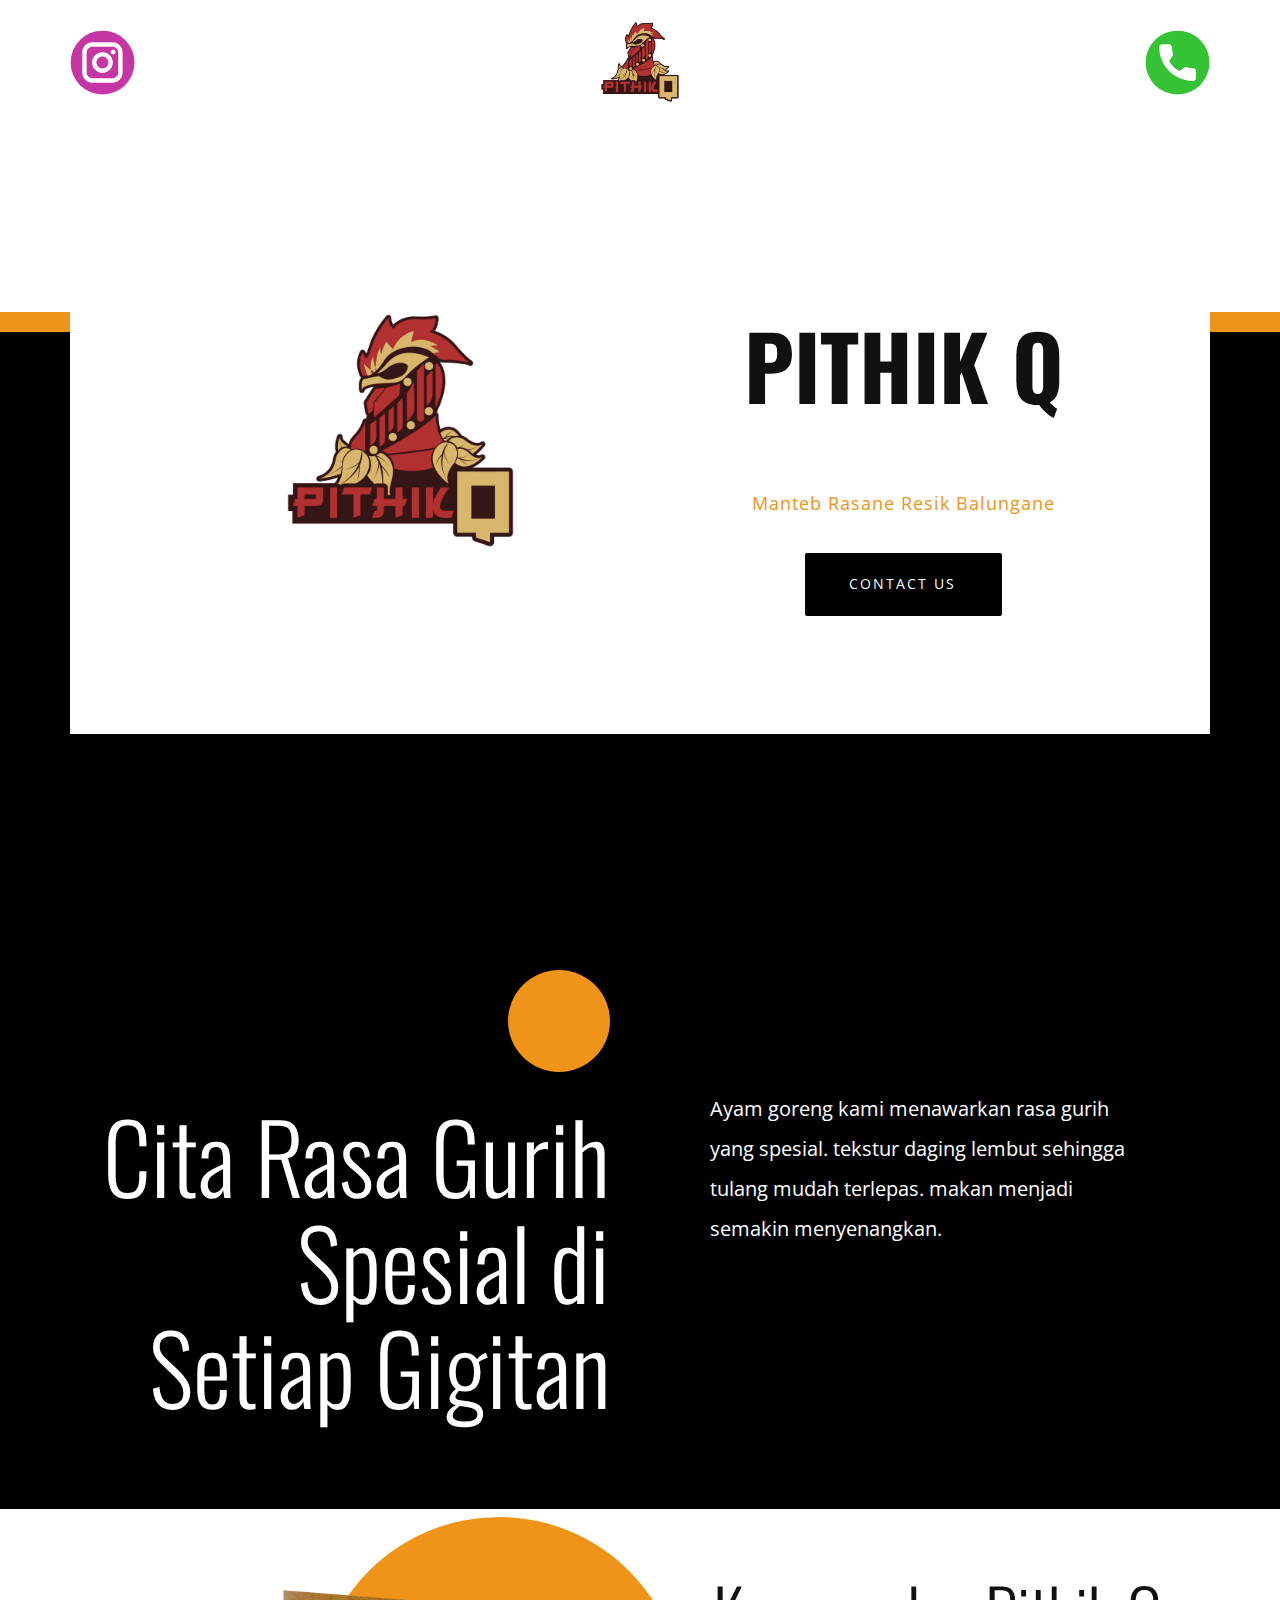
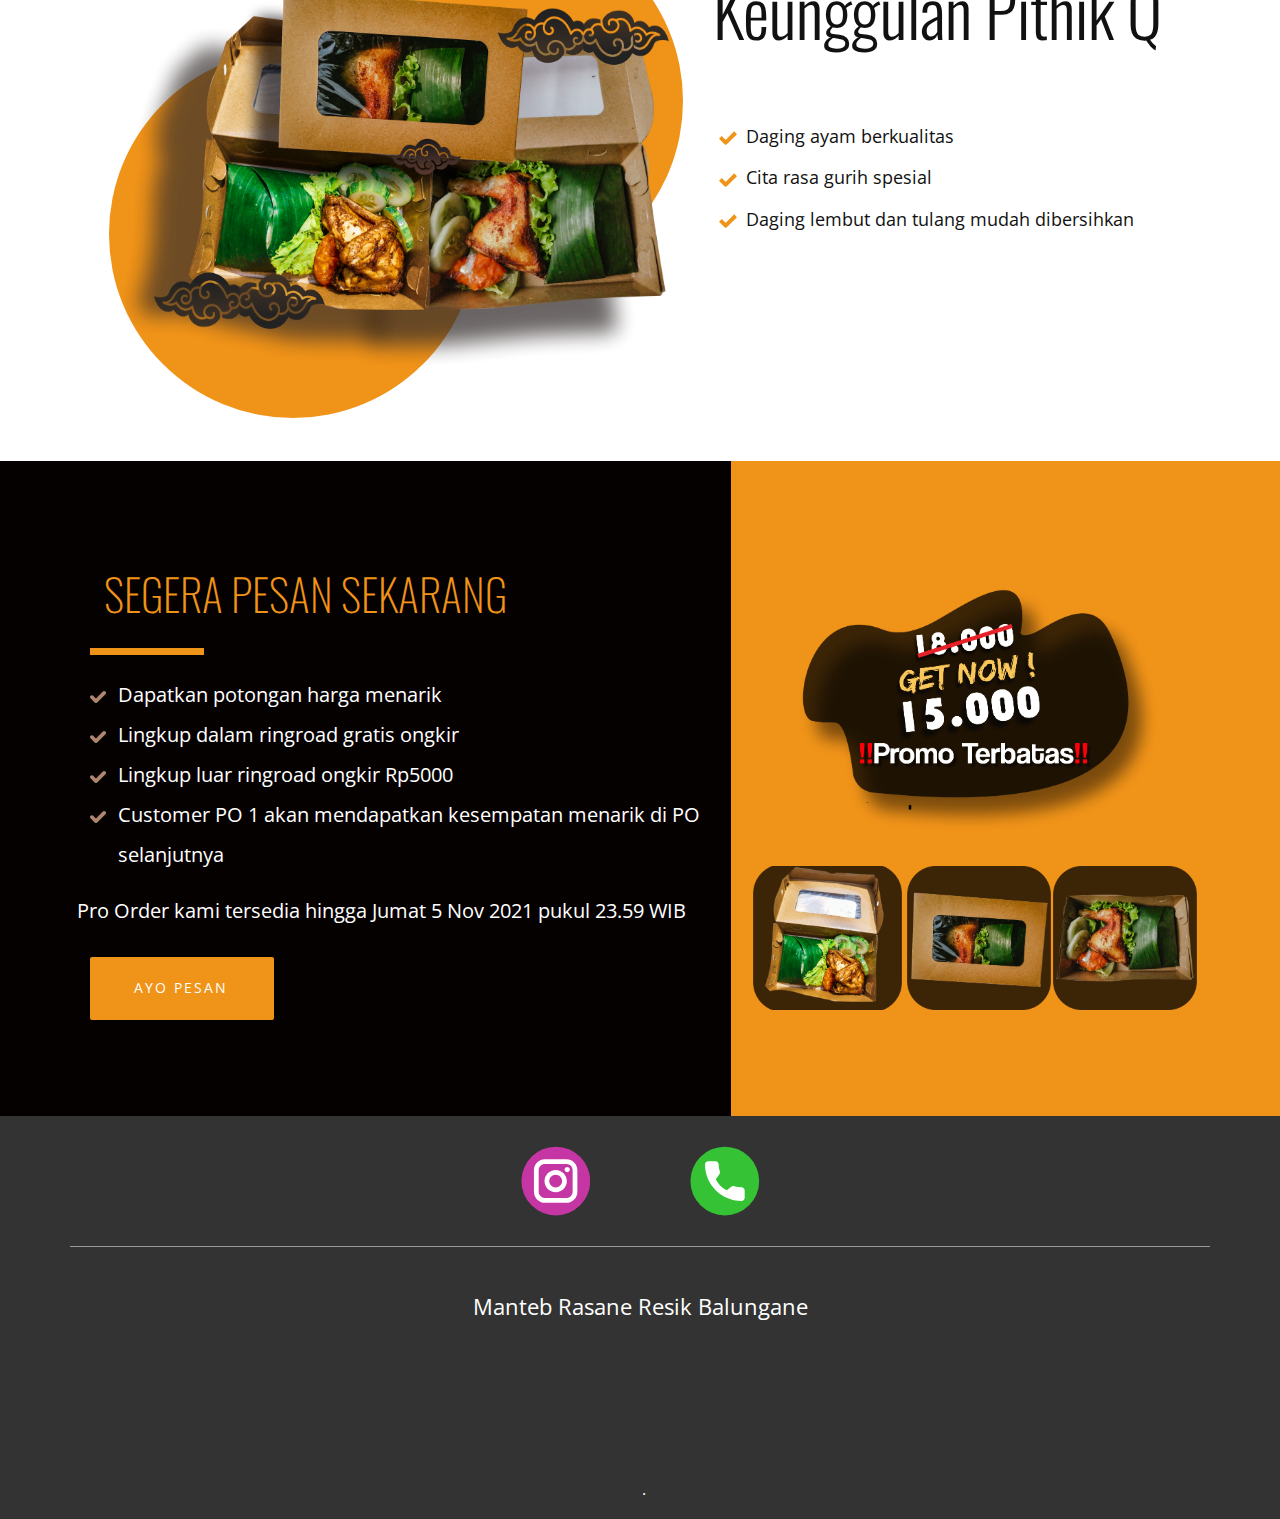
<file: index.html>
<!DOCTYPE html>
<html style="font-size: 16px;">
  <head>
    <meta name="viewport" content="width=device-width, initial-scale=1.0">
    <meta charset="utf-8">
    <meta name="keywords" content="We CreateBrands, Innovative Design Solutions, Brand Identity Design Agency, Why Us?, Projects, Unique &amp; memorable experience, Ready to talk?">
    <meta name="description" content="">
    <meta name="page_type" content="np-template-header-footer-from-plugin">
    <title>PithikQ Culinary</title>
    <link rel="stylesheet" href="nicepage.css" media="screen">
<link rel="stylesheet" href="Home.css" media="screen">
    <script class="u-script" type="text/javascript" src="jquery.js" defer=""></script>
    <script class="u-script" type="text/javascript" src="nicepage.js" defer=""></script>
    <meta name="generator" content="Nicepage 3.29.1, nicepage.com">
    <link id="u-theme-google-font" rel="stylesheet" href="https://fonts.googleapis.com/css?family=Oswald:200,300,400,500,600,700|Open+Sans:300,300i,400,400i,600,600i,700,700i,800,800i">
    <link id="u-page-google-font" rel="stylesheet" href="https://fonts.googleapis.com/css?family=Oswald:200,300,400,500,600,700">
    
    
    
    
    
    <script type="application/ld+json">{
		"@context": "http://schema.org",
		"@type": "Organization",
		"name": "",
		"sameAs": [
				"https://s.id/AyoPesenAyamnya",
				"https://instagram.com/pithikq?utm_medium=copy_link",
				"https://instagram.com/pithikq?utm_medium=copy_link",
				"https://s.id/AyoPesenAyamnya"
		]
}</script>
    <meta name="theme-color" content="#002559">
    <meta property="og:title" content="Home">
    <meta property="og:type" content="website">
  </head>
  <body data-home-page="Home.html" data-home-page-title="Home" class="u-body u-overlap"><header class=" u-clearfix u-header u-section-row-container u-sticky" id="sec-5541"><div class="u-section-rows">
        <div class="u-section-row u-section-row-1" id="sec-71fa">
          <div class="u-clearfix u-sheet u-valign-middle-xs u-sheet-1">
            <div class="u-social-icons u-spacing-10 u-social-icons-1">
              <a class="u-social-url" target="_blank" title="Phone" href="https://s.id/AyoPesenAyamnya"><span class="u-icon u-social-icon u-social-phone u-icon-1"><svg class="u-svg-link" preserveAspectRatio="xMidYMin slice" viewBox="0 0 112 112" style=""><use xmlns:xlink="http://www.w3.org/1999/xlink" xlink:href="#svg-d235"></use></svg><svg class="u-svg-content" viewBox="0 0 112 112" x="0" y="0" id="svg-d235"><circle fill="currentColor" cx="56.1" cy="56.1" r="55"></circle><path fill="#FFFFFF" d="M82.7,66c-3.9,0-7.7-0.6-11.3-1.8c-1.8-0.6-4,0-5,1.1l-7.1,5.4c-8.3-4.4-13.4-9.5-17.7-17.7l5.2-7
	c1.4-1.4,1.8-3.3,1.3-5.2c-1.2-3.6-1.8-7.5-1.8-11.3c0-2.8-2.3-5.1-5.1-5.1H29.5c-2.8,0-5.1,2.3-5.1,5.1c0,32.2,26.2,58.4,58.4,58.4
	c2.8,0,5.1-2.3,5.1-5.1V71.1C87.8,68.3,85.6,66,82.7,66z"></path></svg></span>
              </a>
            </div>
            <div class="u-social-icons u-spacing-10 u-social-icons-2">
              <a class="u-social-url" title="instagram" target="_blank" href="https://instagram.com/pithikq?utm_medium=copy_link"><span class="u-icon u-social-icon u-social-instagram u-icon-2"><svg class="u-svg-link" preserveAspectRatio="xMidYMin slice" viewBox="0 0 112 112" style=""><use xmlns:xlink="http://www.w3.org/1999/xlink" xlink:href="#svg-4755"></use></svg><svg class="u-svg-content" viewBox="0 0 112 112" x="0" y="0" id="svg-4755"><circle fill="currentColor" cx="56.1" cy="56.1" r="55"></circle><path fill="#FFFFFF" d="M55.9,38.2c-9.9,0-17.9,8-17.9,17.9C38,66,46,74,55.9,74c9.9,0,17.9-8,17.9-17.9C73.8,46.2,65.8,38.2,55.9,38.2
            z M55.9,66.4c-5.7,0-10.3-4.6-10.3-10.3c-0.1-5.7,4.6-10.3,10.3-10.3c5.7,0,10.3,4.6,10.3,10.3C66.2,61.8,61.6,66.4,55.9,66.4z"></path><path fill="#FFFFFF" d="M74.3,33.5c-2.3,0-4.2,1.9-4.2,4.2s1.9,4.2,4.2,4.2s4.2-1.9,4.2-4.2S76.6,33.5,74.3,33.5z"></path><path fill="#FFFFFF" d="M73.1,21.3H38.6c-9.7,0-17.5,7.9-17.5,17.5v34.5c0,9.7,7.9,17.6,17.5,17.6h34.5c9.7,0,17.5-7.9,17.5-17.5V38.8
            C90.6,29.1,82.7,21.3,73.1,21.3z M83,73.3c0,5.5-4.5,9.9-9.9,9.9H38.6c-5.5,0-9.9-4.5-9.9-9.9V38.8c0-5.5,4.5-9.9,9.9-9.9h34.5
            c5.5,0,9.9,4.5,9.9,9.9V73.3z"></path></svg></span>
              </a>
            </div>
            <img class="u-image u-image-default u-preserve-proportions u-image-1" src="images/pithikqfinalcopytransparan2.png" alt="" data-image-width="5556" data-image-height="5556">
          </div>
          
          
          
          
          
        </div>
        <div class="u-section-row u-section-row-2" id="sec-13b1">
          <div class="u-align-left u-clearfix u-sheet u-sheet-2"></div>
          
          
          
          
          
        </div>
      </div></header>
    <section class="u-black u-clearfix u-section-1" id="carousel_92fe">
      <div class="u-expanded-width u-palette-2-base u-shape u-shape-rectangle u-shape-1"></div>
      <div class="u-shape u-shape-rectangle u-white u-shape-2"></div>
      <div class="u-clearfix u-layout-wrap u-layout-wrap-1">
        <div class="u-layout">
          <div class="u-layout-row">
            <div class="u-size-30">
              <div class="u-layout-row">
                <div class="u-container-style u-layout-cell u-size-60 u-layout-cell-1">
                  <div class="u-container-layout u-valign-middle u-container-layout-1">
                    <img class="u-image u-image-default u-preserve-proportions u-image-1" src="images/pithikqfinalcopytransparan2.png" alt="" data-image-width="5556" data-image-height="5556">
                  </div>
                </div>
              </div>
            </div>
            <div class="u-size-30">
              <div class="u-layout-col">
                <div class="u-container-style u-hidden-sm u-hidden-xs u-layout-cell u-size-30 u-layout-cell-2">
                  <div class="u-container-layout u-container-layout-2"></div>
                </div>
                <div class="u-container-style u-layout-cell u-size-30 u-layout-cell-3">
                  <div class="u-container-layout u-container-layout-3">
                    <h1 class="u-align-center u-custom-font u-font-oswald u-text u-text-body-color u-text-1">
                      <span style="font-size: 4.375rem;">Ayam goreng</span>
                      <br>
                      <span style="font-weight: 700;">Pithik q</span>
                    </h1>
                    <p class="u-align-center u-text u-text-palette-2-base u-text-2">Manteb Rasane Resik Balungane</p>
                    <a href="https://s.id/AyoPesenAyamnya" class="u-active-palette-2-base u-black u-btn u-btn-round u-button-style u-hover-palette-2-base u-radius-2 u-btn-1">contact us</a>
                  </div>
                </div>
              </div>
            </div>
          </div>
        </div>
      </div>
    </section>
    <section class="u-black u-clearfix u-section-2" id="sec-15c1">
      <div class="u-clearfix u-sheet u-valign-middle u-sheet-1">
        <div class="u-clearfix u-expanded-width u-layout-wrap u-layout-wrap-1">
          <div class="u-layout">
            <div class="u-layout-row">
              <div class="u-align-left-sm u-align-left-xs u-align-right-lg u-align-right-md u-align-right-xl u-container-style u-layout-cell u-size-30 u-layout-cell-1">
                <div class="u-container-layout u-valign-bottom u-container-layout-1">
                  <div class="u-palette-2-base u-shape u-shape-circle u-shape-1"></div>
                  <h1 class="u-text u-text-1">Cita Rasa Gurih Spesial di Setiap Gigitan</h1>
                </div>
              </div>
              <div class="u-container-style u-layout-cell u-size-30 u-layout-cell-2">
                <div class="u-container-layout u-container-layout-2">
                  <p class="u-text u-text-2">Ayam goreng kami menawarkan rasa gurih yang spesial. tekstur daging lembut sehingga tulang mudah terlepas. makan menjadi semakin menyenangkan.</p>
                </div>
              </div>
            </div>
          </div>
        </div>
      </div>
    </section>
    <section class="u-clearfix u-white u-section-3" id="sec-349e">
      <div class="u-clearfix u-sheet u-valign-middle-lg u-valign-middle-md u-valign-middle-sm u-valign-middle-xl u-sheet-1">
        <div class="u-palette-2-base u-preserve-proportions u-shape u-shape-circle u-shape-1"></div>
        <div class="u-align-left u-container-style u-expanded-width-xs u-group u-white u-group-1">
          <div class="u-container-layout u-container-layout-1">
            <h1 class="u-text u-text-1">Keunggulan Pithik Q</h1>
            <ul class="u-custom-list u-spacing-13 u-text u-text-2">
              <li>
                <div class="u-list-icon u-text-palette-2-base">
                  <svg class="u-svg-content" viewBox="0 0 512 512" id="svg-227a" style="font-size: 1em; margin: -1em;"><path d="m433.1 67.1-231.8 231.9c-6.2 6.2-16.4 6.2-22.6 0l-99.8-99.8-78.9 78.8 150.5 150.5c10.5 10.5 24.6 16.3 39.4 16.3 14.8 0 29-5.9 39.4-16.3l282.7-282.5z" fill="currentColor"></path></svg>
                </div>Daging ayam berkualitas
              </li>
              <li>
                <div class="u-list-icon u-text-palette-2-base">
                  <svg class="u-svg-content" viewBox="0 0 512 512" id="svg-227a" style="font-size: 1em; margin: -1em;"><path d="m433.1 67.1-231.8 231.9c-6.2 6.2-16.4 6.2-22.6 0l-99.8-99.8-78.9 78.8 150.5 150.5c10.5 10.5 24.6 16.3 39.4 16.3 14.8 0 29-5.9 39.4-16.3l282.7-282.5z" fill="currentColor"></path></svg>
                </div>Cita rasa gurih spesial
              </li>
              <li>
                <div class="u-list-icon u-text-palette-2-base">
                  <svg class="u-svg-content" viewBox="0 0 512 512" id="svg-227a" style="font-size: 1em; margin: -1em;"><path d="m433.1 67.1-231.8 231.9c-6.2 6.2-16.4 6.2-22.6 0l-99.8-99.8-78.9 78.8 150.5 150.5c10.5 10.5 24.6 16.3 39.4 16.3 14.8 0 29-5.9 39.4-16.3l282.7-282.5z" fill="currentColor"></path></svg>
                </div>Daging lembut dan tulang mudah dibersihkan
              </li>
            </ul>
          </div>
        </div>
        <div class="u-palette-2-base u-shape u-shape-circle u-shape-2"></div>
        <img class="u-expanded-width-xs u-image u-image-default u-image-1" src="images/compilasidus1.png" alt="" data-image-width="3270" data-image-height="2265">
      </div>
    </section>
    <section class="u-clearfix u-image u-section-4" id="carousel_2f38" data-image-width="1968" data-image-height="1174">
      <div class="u-clearfix u-layout-wrap u-layout-wrap-1">
        <div class="u-layout">
          <div class="u-layout-row">
            <div class="u-align-left u-container-style u-layout-cell u-left-cell u-size-33 u-layout-cell-1">
              <div class="u-container-layout u-valign-bottom-xs u-container-layout-1">
                <h1 class="u-custom-font u-font-oswald u-text u-text-palette-2-base u-text-1">Segera pesan sekarang</h1>
                <div class="u-border-7 u-border-palette-2-base u-line u-line-horizontal u-line-1"></div>
                <ul class="u-custom-list u-text u-text-body-alt-color u-text-2">
                  <li>
                    <div class="class u-list-icon u-text-palette-3-base" wfd-invisible="true">
                      <svg xmlns="http://www.w3.org/2000/svg" xmlns:xlink="http://www.w3.org/1999/xlink" version="1.1" xml:space="preserve" class="u-svg-content" viewBox="0 0 45.701 45.7" x="0px" y="0px" id="svg-9b25"><g><g><path d="M20.687,38.332c-2.072,2.072-5.434,2.072-7.505,0L1.554,26.704c-2.072-2.071-2.072-5.433,0-7.504    c2.071-2.072,5.433-2.072,7.505,0l6.928,6.927c0.523,0.522,1.372,0.522,1.896,0L36.642,7.368c2.071-2.072,5.433-2.072,7.505,0    c0.995,0.995,1.554,2.345,1.554,3.752c0,1.407-0.559,2.757-1.554,3.752L20.687,38.332z"></path>
</g>
</g></svg>
                    </div>Dapatkan potongan harga menarik
                  </li>
                  <li>
                    <div class="class u-list-icon u-text-palette-3-base" wfd-invisible="true">
                      <svg xmlns="http://www.w3.org/2000/svg" xmlns:xlink="http://www.w3.org/1999/xlink" version="1.1" xml:space="preserve" class="u-svg-content" viewBox="0 0 45.701 45.7" x="0px" y="0px" id="svg-9b25"><g><g><path d="M20.687,38.332c-2.072,2.072-5.434,2.072-7.505,0L1.554,26.704c-2.072-2.071-2.072-5.433,0-7.504    c2.071-2.072,5.433-2.072,7.505,0l6.928,6.927c0.523,0.522,1.372,0.522,1.896,0L36.642,7.368c2.071-2.072,5.433-2.072,7.505,0    c0.995,0.995,1.554,2.345,1.554,3.752c0,1.407-0.559,2.757-1.554,3.752L20.687,38.332z"></path>
</g>
</g></svg>
                    </div>Lingkup dalam ringroad gratis ongkir
                  </li>
                  <li>
                    <div class="class u-list-icon u-text-palette-3-base" wfd-invisible="true">
                      <svg xmlns="http://www.w3.org/2000/svg" xmlns:xlink="http://www.w3.org/1999/xlink" version="1.1" xml:space="preserve" class="u-svg-content" viewBox="0 0 45.701 45.7" x="0px" y="0px" id="svg-9b25"><g><g><path d="M20.687,38.332c-2.072,2.072-5.434,2.072-7.505,0L1.554,26.704c-2.072-2.071-2.072-5.433,0-7.504    c2.071-2.072,5.433-2.072,7.505,0l6.928,6.927c0.523,0.522,1.372,0.522,1.896,0L36.642,7.368c2.071-2.072,5.433-2.072,7.505,0    c0.995,0.995,1.554,2.345,1.554,3.752c0,1.407-0.559,2.757-1.554,3.752L20.687,38.332z"></path>
</g>
</g></svg>
                    </div>Lingkup luar ringroad ongkir Rp5000
                  </li>
                  <li>
                    <div class="class u-list-icon u-text-palette-3-base" wfd-invisible="true">
                      <svg xmlns="http://www.w3.org/2000/svg" xmlns:xlink="http://www.w3.org/1999/xlink" version="1.1" xml:space="preserve" class="u-svg-content" viewBox="0 0 45.701 45.7" x="0px" y="0px" id="svg-9b25"><g><g><path d="M20.687,38.332c-2.072,2.072-5.434,2.072-7.505,0L1.554,26.704c-2.072-2.071-2.072-5.433,0-7.504    c2.071-2.072,5.433-2.072,7.505,0l6.928,6.927c0.523,0.522,1.372,0.522,1.896,0L36.642,7.368c2.071-2.072,5.433-2.072,7.505,0    c0.995,0.995,1.554,2.345,1.554,3.752c0,1.407-0.559,2.757-1.554,3.752L20.687,38.332z"></path>
</g>
</g></svg>
                    </div>Customer PO 1 akan mendapatkan kesempatan menarik di PO selanjutnya
                  </li>
                </ul>
                <p class="u-align-left u-text u-text-body-alt-color u-text-3">Pro Order kami tersedia hingga Jumat 5 Nov 2021 pukul 23.59 WIB</p>
                <a href="https://s.id/AyoPesenAyamnya" class="u-active-white u-btn u-btn-round u-button-style u-hover-white u-palette-2-base u-radius-2 u-text-active-black u-text-hover-black u-btn-1">ayo pesan</a>
              </div>
            </div>
            <div class="u-container-style u-layout-cell u-palette-2-base u-right-cell u-size-27 u-layout-cell-2">
              <div class="u-container-layout u-container-layout-2">
                <img class="u-image u-image-default u-image-1" src="images/promo.png" alt="" data-image-width="1129" data-image-height="785">
                <img class="u-image u-image-default u-image-2" src="images/dus1.png" alt="" data-image-width="882" data-image-height="881">
                <img class="u-image u-image-default u-image-3" src="images/dus2.png" alt="" data-image-width="882" data-image-height="881">
                <img class="u-image u-image-default u-image-4" src="images/dus3.png" alt="" data-image-width="882" data-image-height="881">
              </div>
            </div>
          </div>
        </div>
      </div>
    </section>
    <style class="u-overlap-style">.u-overlap:not(.u-sticky-scroll) .u-header {
background-color: #ffffff !important
}</style>
    
    
    <footer class="u-clearfix u-footer u-grey-80" id="sec-72df"><div class="u-clearfix u-sheet u-sheet-1">
        <div class="u-align-left u-social-icons u-spacing-100 u-social-icons-1">
          <a class="u-social-url" title="instagram" target="_blank" href="https://instagram.com/pithikq?utm_medium=copy_link"><span class="u-icon u-social-icon u-social-instagram u-icon-1"><svg class="u-svg-link" preserveAspectRatio="xMidYMin slice" viewBox="0 0 112 112" style=""><use xmlns:xlink="http://www.w3.org/1999/xlink" xlink:href="#svg-0576"></use></svg><svg class="u-svg-content" viewBox="0 0 112 112" x="0" y="0" id="svg-0576"><circle fill="currentColor" cx="56.1" cy="56.1" r="55"></circle><path fill="#FFFFFF" d="M55.9,38.2c-9.9,0-17.9,8-17.9,17.9C38,66,46,74,55.9,74c9.9,0,17.9-8,17.9-17.9C73.8,46.2,65.8,38.2,55.9,38.2
            z M55.9,66.4c-5.7,0-10.3-4.6-10.3-10.3c-0.1-5.7,4.6-10.3,10.3-10.3c5.7,0,10.3,4.6,10.3,10.3C66.2,61.8,61.6,66.4,55.9,66.4z"></path><path fill="#FFFFFF" d="M74.3,33.5c-2.3,0-4.2,1.9-4.2,4.2s1.9,4.2,4.2,4.2s4.2-1.9,4.2-4.2S76.6,33.5,74.3,33.5z"></path><path fill="#FFFFFF" d="M73.1,21.3H38.6c-9.7,0-17.5,7.9-17.5,17.5v34.5c0,9.7,7.9,17.6,17.5,17.6h34.5c9.7,0,17.5-7.9,17.5-17.5V38.8
            C90.6,29.1,82.7,21.3,73.1,21.3z M83,73.3c0,5.5-4.5,9.9-9.9,9.9H38.6c-5.5,0-9.9-4.5-9.9-9.9V38.8c0-5.5,4.5-9.9,9.9-9.9h34.5
            c5.5,0,9.9,4.5,9.9,9.9V73.3z"></path></svg></span>
          </a>
          <a class="u-social-url" target="_blank" title="Phone" href="https://s.id/AyoPesenAyamnya"><span class="u-icon u-social-icon u-social-phone u-icon-2"><svg class="u-svg-link" preserveAspectRatio="xMidYMin slice" viewBox="0 0 112 112" style=""><use xmlns:xlink="http://www.w3.org/1999/xlink" xlink:href="#svg-a67c"></use></svg><svg class="u-svg-content" viewBox="0 0 112 112" x="0" y="0" id="svg-a67c"><circle fill="currentColor" cx="56.1" cy="56.1" r="55"></circle><path fill="#FFFFFF" d="M82.7,66c-3.9,0-7.7-0.6-11.3-1.8c-1.8-0.6-4,0-5,1.1l-7.1,5.4c-8.3-4.4-13.4-9.5-17.7-17.7l5.2-7
	c1.4-1.4,1.8-3.3,1.3-5.2c-1.2-3.6-1.8-7.5-1.8-11.3c0-2.8-2.3-5.1-5.1-5.1H29.5c-2.8,0-5.1,2.3-5.1,5.1c0,32.2,26.2,58.4,58.4,58.4
	c2.8,0,5.1-2.3,5.1-5.1V71.1C87.8,68.3,85.6,66,82.7,66z"></path></svg></span>
          </a>
        </div>
        <div class="u-border-1 u-border-white u-expanded-width u-line u-line-horizontal u-opacity u-opacity-50 u-line-1"></div>
        <p class="u-align-center u-text u-text-1">
          <span style="font-size: 1.375rem;">Manteb Rasane Resik Balungan​e</span>
        </p>
      </div></footer>
    <section class="u-backlink u-clearfix u-grey-80">
      <a class="u-link" href="https://nicepage.com/templates" target="_blank">
        <span></span>
      </a>
      <p class="u-text">
        <span></span>
      </p>
      <a class="u-link" href="https://nicepage.com/static-site-generator" target="_blank">
        <span></span>
      </a>. 
    </section>
  </body>
</html>
</file>
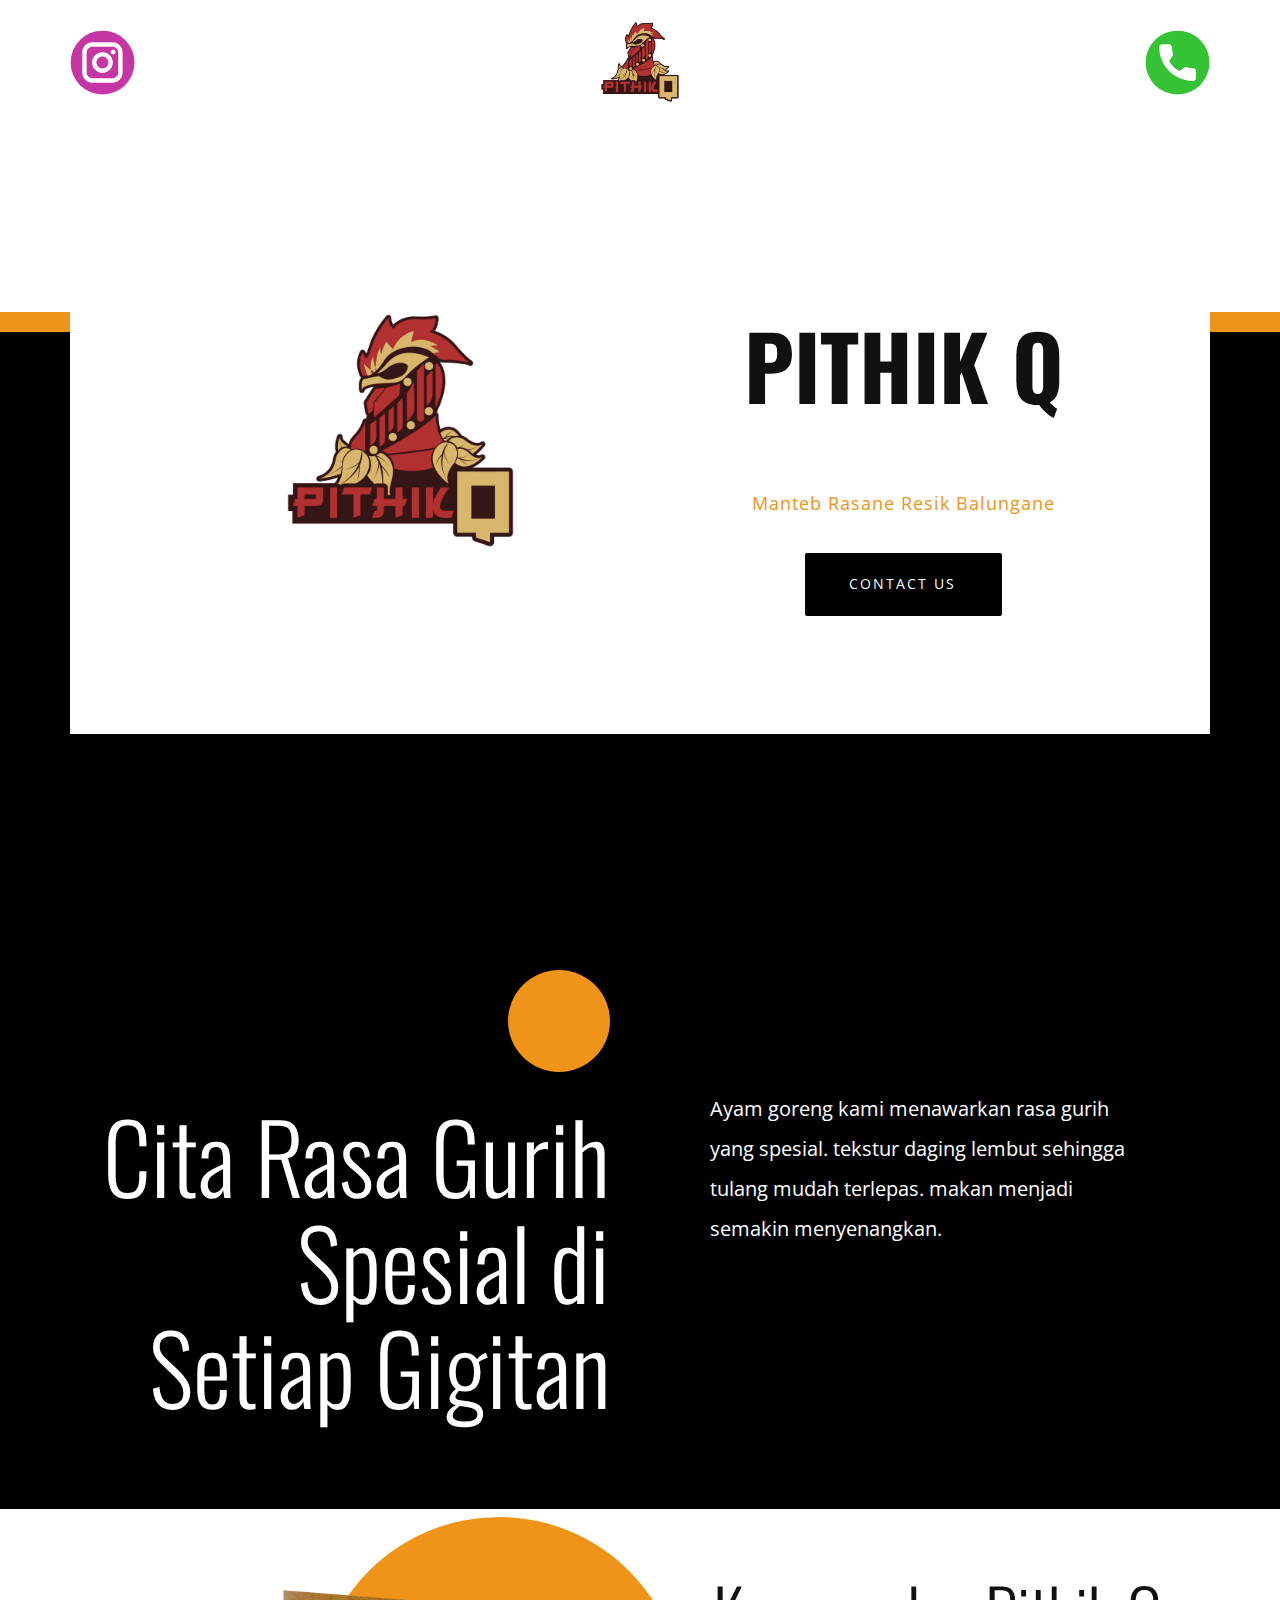
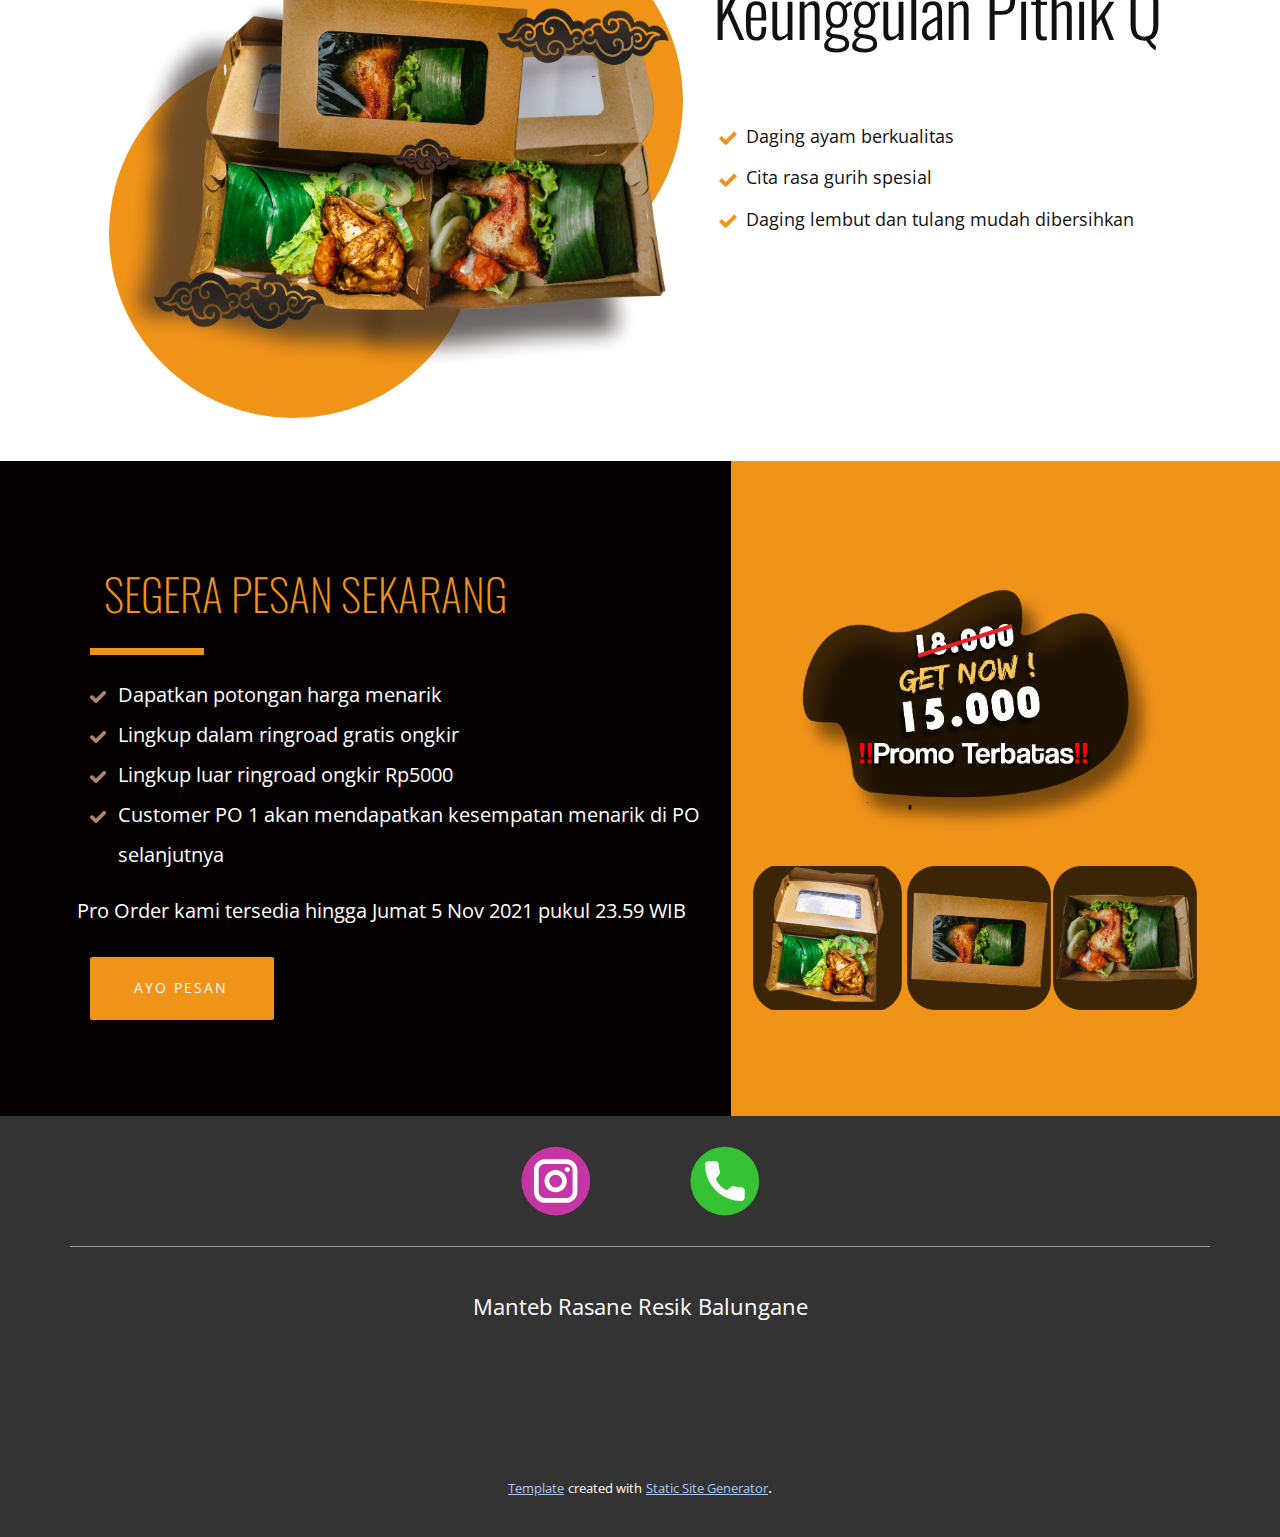
<file: Home.html>
<!DOCTYPE html>
<html style="font-size: 16px;">
  <head>
    <meta name="viewport" content="width=device-width, initial-scale=1.0">
    <meta charset="utf-8">
    <meta name="keywords" content="We CreateBrands, Innovative Design Solutions, Brand Identity Design Agency, Why Us?, Projects, Unique &amp; memorable experience, Ready to talk?">
    <meta name="description" content="">
    <meta name="page_type" content="np-template-header-footer-from-plugin">
    <title>Home</title>
    <link rel="stylesheet" href="nicepage.css" media="screen">
<link rel="stylesheet" href="Home.css" media="screen">
    <script class="u-script" type="text/javascript" src="jquery.js" defer=""></script>
    <script class="u-script" type="text/javascript" src="nicepage.js" defer=""></script>
    <meta name="generator" content="Nicepage 3.29.1, nicepage.com">
    <link id="u-theme-google-font" rel="stylesheet" href="https://fonts.googleapis.com/css?family=Oswald:200,300,400,500,600,700|Open+Sans:300,300i,400,400i,600,600i,700,700i,800,800i">
    <link id="u-page-google-font" rel="stylesheet" href="https://fonts.googleapis.com/css?family=Oswald:200,300,400,500,600,700">
    
    
    
    
    
    <script type="application/ld+json">{
		"@context": "http://schema.org",
		"@type": "Organization",
		"name": "",
		"sameAs": [
				"https://s.id/AyoPesenAyamnya",
				"https://instagram.com/pithikq?utm_medium=copy_link",
				"https://instagram.com/pithikq?utm_medium=copy_link",
				"https://s.id/AyoPesenAyamnya"
		]
}</script>
    <meta name="theme-color" content="#002559">
    <meta property="og:title" content="Home">
    <meta property="og:type" content="website">
  </head>
  <body class="u-body u-overlap"><header class=" u-clearfix u-header u-section-row-container u-sticky" id="sec-5541"><div class="u-section-rows">
        <div class="u-section-row u-section-row-1" id="sec-71fa">
          <div class="u-clearfix u-sheet u-valign-middle-xs u-sheet-1">
            <div class="u-social-icons u-spacing-10 u-social-icons-1">
              <a class="u-social-url" target="_blank" title="Phone" href="https://s.id/AyoPesenAyamnya"><span class="u-icon u-social-icon u-social-phone u-icon-1"><svg class="u-svg-link" preserveAspectRatio="xMidYMin slice" viewBox="0 0 112 112" style=""><use xmlns:xlink="http://www.w3.org/1999/xlink" xlink:href="#svg-d235"></use></svg><svg class="u-svg-content" viewBox="0 0 112 112" x="0" y="0" id="svg-d235"><circle fill="currentColor" cx="56.1" cy="56.1" r="55"></circle><path fill="#FFFFFF" d="M82.7,66c-3.9,0-7.7-0.6-11.3-1.8c-1.8-0.6-4,0-5,1.1l-7.1,5.4c-8.3-4.4-13.4-9.5-17.7-17.7l5.2-7
	c1.4-1.4,1.8-3.3,1.3-5.2c-1.2-3.6-1.8-7.5-1.8-11.3c0-2.8-2.3-5.1-5.1-5.1H29.5c-2.8,0-5.1,2.3-5.1,5.1c0,32.2,26.2,58.4,58.4,58.4
	c2.8,0,5.1-2.3,5.1-5.1V71.1C87.8,68.3,85.6,66,82.7,66z"></path></svg></span>
              </a>
            </div>
            <div class="u-social-icons u-spacing-10 u-social-icons-2">
              <a class="u-social-url" title="instagram" target="_blank" href="https://instagram.com/pithikq?utm_medium=copy_link"><span class="u-icon u-social-icon u-social-instagram u-icon-2"><svg class="u-svg-link" preserveAspectRatio="xMidYMin slice" viewBox="0 0 112 112" style=""><use xmlns:xlink="http://www.w3.org/1999/xlink" xlink:href="#svg-4755"></use></svg><svg class="u-svg-content" viewBox="0 0 112 112" x="0" y="0" id="svg-4755"><circle fill="currentColor" cx="56.1" cy="56.1" r="55"></circle><path fill="#FFFFFF" d="M55.9,38.2c-9.9,0-17.9,8-17.9,17.9C38,66,46,74,55.9,74c9.9,0,17.9-8,17.9-17.9C73.8,46.2,65.8,38.2,55.9,38.2
            z M55.9,66.4c-5.7,0-10.3-4.6-10.3-10.3c-0.1-5.7,4.6-10.3,10.3-10.3c5.7,0,10.3,4.6,10.3,10.3C66.2,61.8,61.6,66.4,55.9,66.4z"></path><path fill="#FFFFFF" d="M74.3,33.5c-2.3,0-4.2,1.9-4.2,4.2s1.9,4.2,4.2,4.2s4.2-1.9,4.2-4.2S76.6,33.5,74.3,33.5z"></path><path fill="#FFFFFF" d="M73.1,21.3H38.6c-9.7,0-17.5,7.9-17.5,17.5v34.5c0,9.7,7.9,17.6,17.5,17.6h34.5c9.7,0,17.5-7.9,17.5-17.5V38.8
            C90.6,29.1,82.7,21.3,73.1,21.3z M83,73.3c0,5.5-4.5,9.9-9.9,9.9H38.6c-5.5,0-9.9-4.5-9.9-9.9V38.8c0-5.5,4.5-9.9,9.9-9.9h34.5
            c5.5,0,9.9,4.5,9.9,9.9V73.3z"></path></svg></span>
              </a>
            </div>
            <img class="u-image u-image-default u-preserve-proportions u-image-1" src="images/pithikqfinalcopytransparan2.png" alt="" data-image-width="5556" data-image-height="5556">
          </div>
          
          
          
          
          
        </div>
        <div class="u-section-row u-section-row-2" id="sec-13b1">
          <div class="u-align-left u-clearfix u-sheet u-sheet-2"></div>
          
          
          
          
          
        </div>
      </div></header>
    <section class="u-black u-clearfix u-section-1" id="carousel_92fe">
      <div class="u-expanded-width u-palette-2-base u-shape u-shape-rectangle u-shape-1"></div>
      <div class="u-shape u-shape-rectangle u-white u-shape-2"></div>
      <div class="u-clearfix u-layout-wrap u-layout-wrap-1">
        <div class="u-layout">
          <div class="u-layout-row">
            <div class="u-size-30">
              <div class="u-layout-row">
                <div class="u-container-style u-layout-cell u-size-60 u-layout-cell-1">
                  <div class="u-container-layout u-valign-middle u-container-layout-1">
                    <img class="u-image u-image-default u-preserve-proportions u-image-1" src="images/pithikqfinalcopytransparan2.png" alt="" data-image-width="5556" data-image-height="5556">
                  </div>
                </div>
              </div>
            </div>
            <div class="u-size-30">
              <div class="u-layout-col">
                <div class="u-container-style u-hidden-sm u-hidden-xs u-layout-cell u-size-30 u-layout-cell-2">
                  <div class="u-container-layout u-container-layout-2"></div>
                </div>
                <div class="u-container-style u-layout-cell u-size-30 u-layout-cell-3">
                  <div class="u-container-layout u-container-layout-3">
                    <h1 class="u-align-center u-custom-font u-font-oswald u-text u-text-body-color u-text-1">
                      <span style="font-size: 4.375rem;">Ayam goreng</span>
                      <br>
                      <span style="font-weight: 700;">Pithik q</span>
                    </h1>
                    <p class="u-align-center u-text u-text-palette-2-base u-text-2">Manteb Rasane Resik Balungane</p>
                    <a href="https://s.id/AyoPesenAyamnya" class="u-active-palette-2-base u-black u-btn u-btn-round u-button-style u-hover-palette-2-base u-radius-2 u-btn-1">contact us</a>
                  </div>
                </div>
              </div>
            </div>
          </div>
        </div>
      </div>
    </section>
    <section class="u-black u-clearfix u-section-2" id="sec-15c1">
      <div class="u-clearfix u-sheet u-valign-middle u-sheet-1">
        <div class="u-clearfix u-expanded-width u-layout-wrap u-layout-wrap-1">
          <div class="u-layout">
            <div class="u-layout-row">
              <div class="u-align-left-sm u-align-left-xs u-align-right-lg u-align-right-md u-align-right-xl u-container-style u-layout-cell u-size-30 u-layout-cell-1">
                <div class="u-container-layout u-valign-bottom u-container-layout-1">
                  <div class="u-palette-2-base u-shape u-shape-circle u-shape-1"></div>
                  <h1 class="u-text u-text-1">Cita Rasa Gurih Spesial di Setiap Gigitan</h1>
                </div>
              </div>
              <div class="u-container-style u-layout-cell u-size-30 u-layout-cell-2">
                <div class="u-container-layout u-container-layout-2">
                  <p class="u-text u-text-2">Ayam goreng kami menawarkan rasa gurih yang spesial. tekstur daging lembut sehingga tulang mudah terlepas. makan menjadi semakin menyenangkan.</p>
                </div>
              </div>
            </div>
          </div>
        </div>
      </div>
    </section>
    <section class="u-clearfix u-white u-section-3" id="sec-349e">
      <div class="u-clearfix u-sheet u-valign-middle-lg u-valign-middle-md u-valign-middle-sm u-valign-middle-xl u-sheet-1">
        <div class="u-palette-2-base u-preserve-proportions u-shape u-shape-circle u-shape-1"></div>
        <div class="u-align-left u-container-style u-expanded-width-xs u-group u-white u-group-1">
          <div class="u-container-layout u-container-layout-1">
            <h1 class="u-text u-text-1">Keunggulan Pithik Q</h1>
            <ul class="u-custom-list u-spacing-13 u-text u-text-2">
              <li>
                <div class="u-list-icon u-text-palette-2-base">
                  <svg class="u-svg-content" viewBox="0 0 512 512" id="svg-227a" style="font-size: 1em; margin: -1em;"><path d="m433.1 67.1-231.8 231.9c-6.2 6.2-16.4 6.2-22.6 0l-99.8-99.8-78.9 78.8 150.5 150.5c10.5 10.5 24.6 16.3 39.4 16.3 14.8 0 29-5.9 39.4-16.3l282.7-282.5z" fill="currentColor"></path></svg>
                </div>Daging ayam berkualitas
              </li>
              <li>
                <div class="u-list-icon u-text-palette-2-base">
                  <svg class="u-svg-content" viewBox="0 0 512 512" id="svg-227a" style="font-size: 1em; margin: -1em;"><path d="m433.1 67.1-231.8 231.9c-6.2 6.2-16.4 6.2-22.6 0l-99.8-99.8-78.9 78.8 150.5 150.5c10.5 10.5 24.6 16.3 39.4 16.3 14.8 0 29-5.9 39.4-16.3l282.7-282.5z" fill="currentColor"></path></svg>
                </div>Cita rasa gurih spesial
              </li>
              <li>
                <div class="u-list-icon u-text-palette-2-base">
                  <svg class="u-svg-content" viewBox="0 0 512 512" id="svg-227a" style="font-size: 1em; margin: -1em;"><path d="m433.1 67.1-231.8 231.9c-6.2 6.2-16.4 6.2-22.6 0l-99.8-99.8-78.9 78.8 150.5 150.5c10.5 10.5 24.6 16.3 39.4 16.3 14.8 0 29-5.9 39.4-16.3l282.7-282.5z" fill="currentColor"></path></svg>
                </div>Daging lembut dan tulang mudah dibersihkan
              </li>
            </ul>
          </div>
        </div>
        <div class="u-palette-2-base u-shape u-shape-circle u-shape-2"></div>
        <img class="u-expanded-width-xs u-image u-image-default u-image-1" src="images/compilasidus1.png" alt="" data-image-width="3270" data-image-height="2265">
      </div>
    </section>
    <section class="u-clearfix u-image u-section-4" id="carousel_2f38" data-image-width="1968" data-image-height="1174">
      <div class="u-clearfix u-layout-wrap u-layout-wrap-1">
        <div class="u-layout">
          <div class="u-layout-row">
            <div class="u-align-left u-container-style u-layout-cell u-left-cell u-size-33 u-layout-cell-1">
              <div class="u-container-layout u-valign-bottom-xs u-container-layout-1">
                <h1 class="u-custom-font u-font-oswald u-text u-text-palette-2-base u-text-1">Segera pesan sekarang</h1>
                <div class="u-border-7 u-border-palette-2-base u-line u-line-horizontal u-line-1"></div>
                <ul class="u-custom-list u-text u-text-body-alt-color u-text-2">
                  <li>
                    <div class="class u-list-icon u-text-palette-3-base" wfd-invisible="true">
                      <svg xmlns="http://www.w3.org/2000/svg" xmlns:xlink="http://www.w3.org/1999/xlink" version="1.1" xml:space="preserve" class="u-svg-content" viewBox="0 0 45.701 45.7" x="0px" y="0px" id="svg-9b25"><g><g><path d="M20.687,38.332c-2.072,2.072-5.434,2.072-7.505,0L1.554,26.704c-2.072-2.071-2.072-5.433,0-7.504    c2.071-2.072,5.433-2.072,7.505,0l6.928,6.927c0.523,0.522,1.372,0.522,1.896,0L36.642,7.368c2.071-2.072,5.433-2.072,7.505,0    c0.995,0.995,1.554,2.345,1.554,3.752c0,1.407-0.559,2.757-1.554,3.752L20.687,38.332z"></path>
</g>
</g></svg>
                    </div>Dapatkan potongan harga menarik
                  </li>
                  <li>
                    <div class="class u-list-icon u-text-palette-3-base" wfd-invisible="true">
                      <svg xmlns="http://www.w3.org/2000/svg" xmlns:xlink="http://www.w3.org/1999/xlink" version="1.1" xml:space="preserve" class="u-svg-content" viewBox="0 0 45.701 45.7" x="0px" y="0px" id="svg-9b25"><g><g><path d="M20.687,38.332c-2.072,2.072-5.434,2.072-7.505,0L1.554,26.704c-2.072-2.071-2.072-5.433,0-7.504    c2.071-2.072,5.433-2.072,7.505,0l6.928,6.927c0.523,0.522,1.372,0.522,1.896,0L36.642,7.368c2.071-2.072,5.433-2.072,7.505,0    c0.995,0.995,1.554,2.345,1.554,3.752c0,1.407-0.559,2.757-1.554,3.752L20.687,38.332z"></path>
</g>
</g></svg>
                    </div>Lingkup dalam ringroad gratis ongkir
                  </li>
                  <li>
                    <div class="class u-list-icon u-text-palette-3-base" wfd-invisible="true">
                      <svg xmlns="http://www.w3.org/2000/svg" xmlns:xlink="http://www.w3.org/1999/xlink" version="1.1" xml:space="preserve" class="u-svg-content" viewBox="0 0 45.701 45.7" x="0px" y="0px" id="svg-9b25"><g><g><path d="M20.687,38.332c-2.072,2.072-5.434,2.072-7.505,0L1.554,26.704c-2.072-2.071-2.072-5.433,0-7.504    c2.071-2.072,5.433-2.072,7.505,0l6.928,6.927c0.523,0.522,1.372,0.522,1.896,0L36.642,7.368c2.071-2.072,5.433-2.072,7.505,0    c0.995,0.995,1.554,2.345,1.554,3.752c0,1.407-0.559,2.757-1.554,3.752L20.687,38.332z"></path>
</g>
</g></svg>
                    </div>Lingkup luar ringroad ongkir Rp5000
                  </li>
                  <li>
                    <div class="class u-list-icon u-text-palette-3-base" wfd-invisible="true">
                      <svg xmlns="http://www.w3.org/2000/svg" xmlns:xlink="http://www.w3.org/1999/xlink" version="1.1" xml:space="preserve" class="u-svg-content" viewBox="0 0 45.701 45.7" x="0px" y="0px" id="svg-9b25"><g><g><path d="M20.687,38.332c-2.072,2.072-5.434,2.072-7.505,0L1.554,26.704c-2.072-2.071-2.072-5.433,0-7.504    c2.071-2.072,5.433-2.072,7.505,0l6.928,6.927c0.523,0.522,1.372,0.522,1.896,0L36.642,7.368c2.071-2.072,5.433-2.072,7.505,0    c0.995,0.995,1.554,2.345,1.554,3.752c0,1.407-0.559,2.757-1.554,3.752L20.687,38.332z"></path>
</g>
</g></svg>
                    </div>Customer PO 1 akan mendapatkan kesempatan menarik di PO selanjutnya
                  </li>
                </ul>
                <p class="u-align-left u-text u-text-body-alt-color u-text-3">Pro Order kami tersedia hingga Jumat 5 Nov 2021 pukul 23.59 WIB</p>
                <a href="https://s.id/AyoPesenAyamnya" class="u-active-white u-btn u-btn-round u-button-style u-hover-white u-palette-2-base u-radius-2 u-text-active-black u-text-hover-black u-btn-1">ayo pesan</a>
              </div>
            </div>
            <div class="u-container-style u-layout-cell u-palette-2-base u-right-cell u-size-27 u-layout-cell-2">
              <div class="u-container-layout u-container-layout-2">
                <img class="u-image u-image-default u-image-1" src="images/promo.png" alt="" data-image-width="1129" data-image-height="785">
                <img class="u-image u-image-default u-image-2" src="images/dus1.png" alt="" data-image-width="882" data-image-height="881">
                <img class="u-image u-image-default u-image-3" src="images/dus2.png" alt="" data-image-width="882" data-image-height="881">
                <img class="u-image u-image-default u-image-4" src="images/dus3.png" alt="" data-image-width="882" data-image-height="881">
              </div>
            </div>
          </div>
        </div>
      </div>
    </section>
    <style class="u-overlap-style">.u-overlap:not(.u-sticky-scroll) .u-header {
background-color: #ffffff !important
}</style>
    
    
    <footer class="u-clearfix u-footer u-grey-80" id="sec-72df"><div class="u-clearfix u-sheet u-sheet-1">
        <div class="u-align-left u-social-icons u-spacing-100 u-social-icons-1">
          <a class="u-social-url" title="instagram" target="_blank" href="https://instagram.com/pithikq?utm_medium=copy_link"><span class="u-icon u-social-icon u-social-instagram u-icon-1"><svg class="u-svg-link" preserveAspectRatio="xMidYMin slice" viewBox="0 0 112 112" style=""><use xmlns:xlink="http://www.w3.org/1999/xlink" xlink:href="#svg-0576"></use></svg><svg class="u-svg-content" viewBox="0 0 112 112" x="0" y="0" id="svg-0576"><circle fill="currentColor" cx="56.1" cy="56.1" r="55"></circle><path fill="#FFFFFF" d="M55.9,38.2c-9.9,0-17.9,8-17.9,17.9C38,66,46,74,55.9,74c9.9,0,17.9-8,17.9-17.9C73.8,46.2,65.8,38.2,55.9,38.2
            z M55.9,66.4c-5.7,0-10.3-4.6-10.3-10.3c-0.1-5.7,4.6-10.3,10.3-10.3c5.7,0,10.3,4.6,10.3,10.3C66.2,61.8,61.6,66.4,55.9,66.4z"></path><path fill="#FFFFFF" d="M74.3,33.5c-2.3,0-4.2,1.9-4.2,4.2s1.9,4.2,4.2,4.2s4.2-1.9,4.2-4.2S76.6,33.5,74.3,33.5z"></path><path fill="#FFFFFF" d="M73.1,21.3H38.6c-9.7,0-17.5,7.9-17.5,17.5v34.5c0,9.7,7.9,17.6,17.5,17.6h34.5c9.7,0,17.5-7.9,17.5-17.5V38.8
            C90.6,29.1,82.7,21.3,73.1,21.3z M83,73.3c0,5.5-4.5,9.9-9.9,9.9H38.6c-5.5,0-9.9-4.5-9.9-9.9V38.8c0-5.5,4.5-9.9,9.9-9.9h34.5
            c5.5,0,9.9,4.5,9.9,9.9V73.3z"></path></svg></span>
          </a>
          <a class="u-social-url" target="_blank" title="Phone" href="https://s.id/AyoPesenAyamnya"><span class="u-icon u-social-icon u-social-phone u-icon-2"><svg class="u-svg-link" preserveAspectRatio="xMidYMin slice" viewBox="0 0 112 112" style=""><use xmlns:xlink="http://www.w3.org/1999/xlink" xlink:href="#svg-a67c"></use></svg><svg class="u-svg-content" viewBox="0 0 112 112" x="0" y="0" id="svg-a67c"><circle fill="currentColor" cx="56.1" cy="56.1" r="55"></circle><path fill="#FFFFFF" d="M82.7,66c-3.9,0-7.7-0.6-11.3-1.8c-1.8-0.6-4,0-5,1.1l-7.1,5.4c-8.3-4.4-13.4-9.5-17.7-17.7l5.2-7
	c1.4-1.4,1.8-3.3,1.3-5.2c-1.2-3.6-1.8-7.5-1.8-11.3c0-2.8-2.3-5.1-5.1-5.1H29.5c-2.8,0-5.1,2.3-5.1,5.1c0,32.2,26.2,58.4,58.4,58.4
	c2.8,0,5.1-2.3,5.1-5.1V71.1C87.8,68.3,85.6,66,82.7,66z"></path></svg></span>
          </a>
        </div>
        <div class="u-border-1 u-border-white u-expanded-width u-line u-line-horizontal u-opacity u-opacity-50 u-line-1"></div>
        <p class="u-align-center u-text u-text-1">
          <span style="font-size: 1.375rem;">Manteb Rasane Resik Balungan​e</span>
        </p>
      </div></footer>
    <section class="u-backlink u-clearfix u-grey-80">
      <a class="u-link" href="https://nicepage.com/templates" target="_blank">
        <span>Template</span>
      </a>
      <p class="u-text">
        <span>created with</span>
      </p>
      <a class="u-link" href="https://nicepage.com/static-site-generator" target="_blank">
        <span>Static Site Generator</span>
      </a>. 
    </section>
  </body>
</html>
</file>
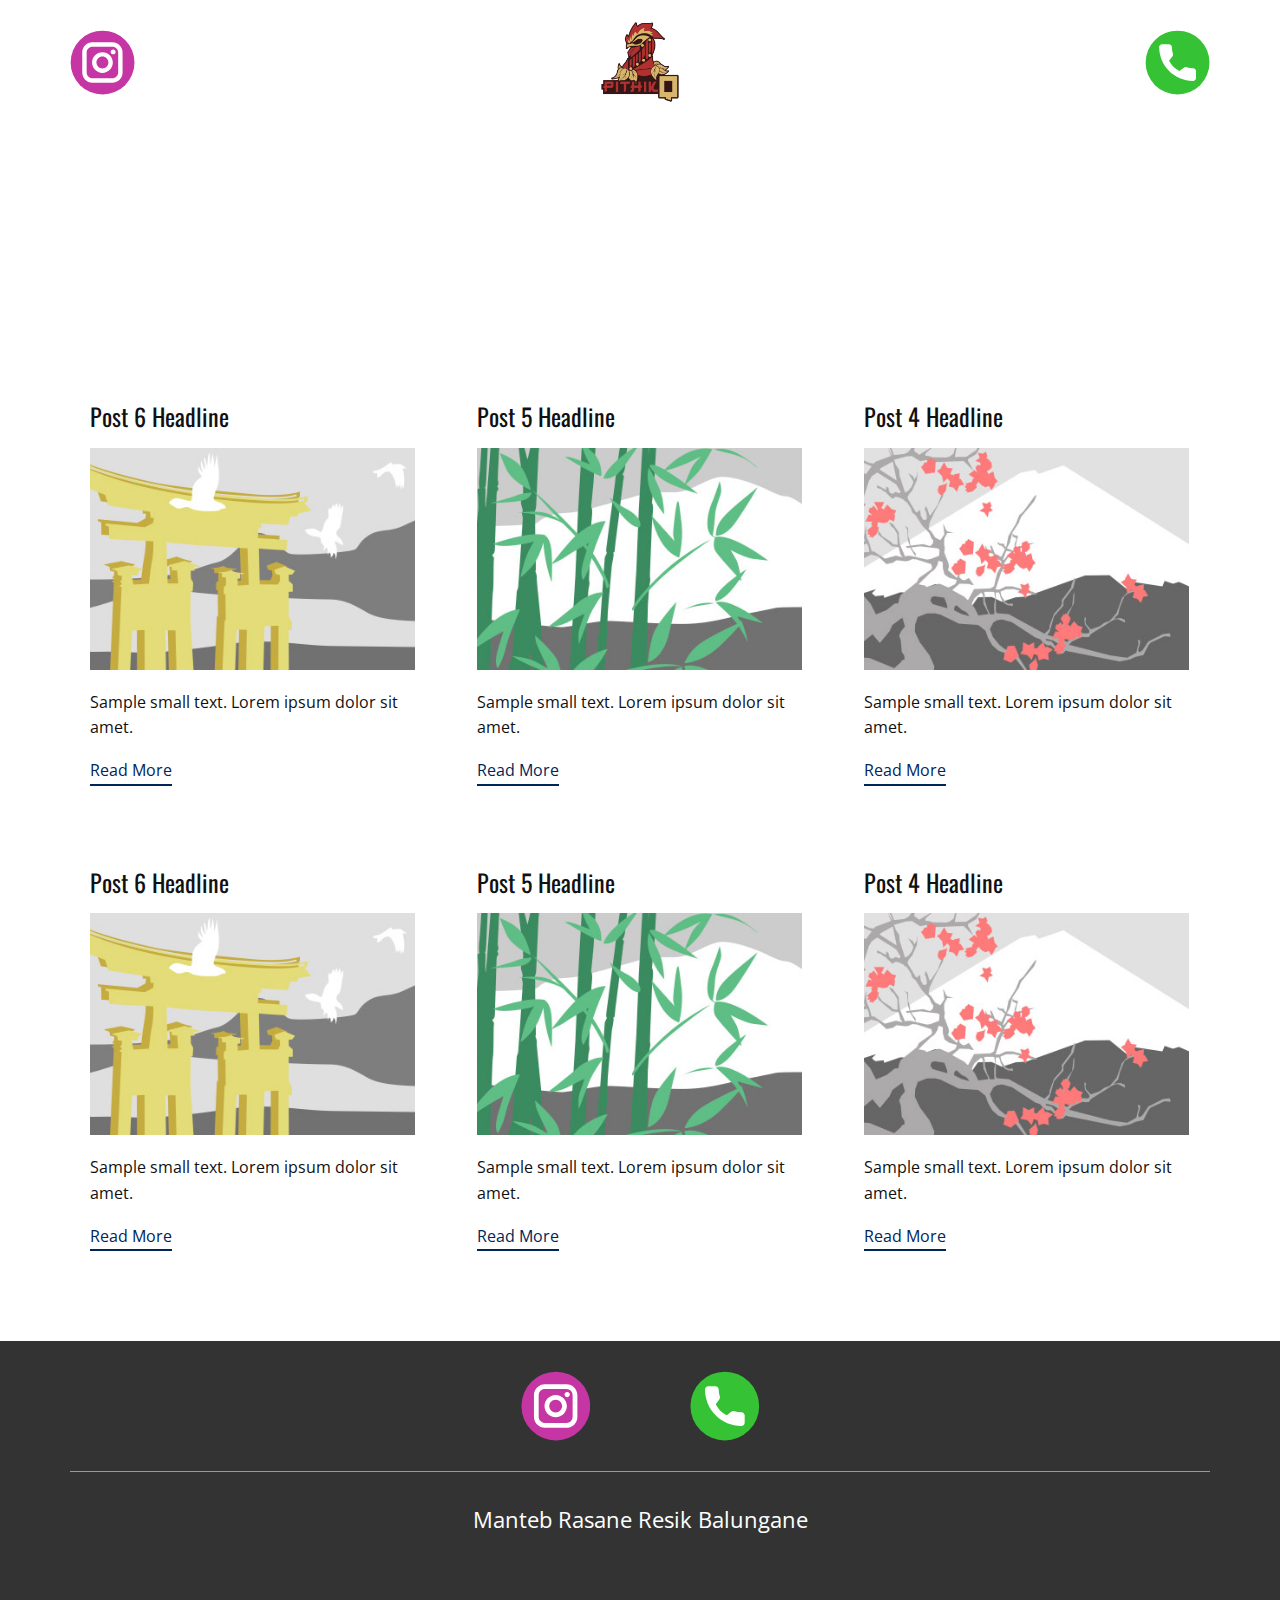
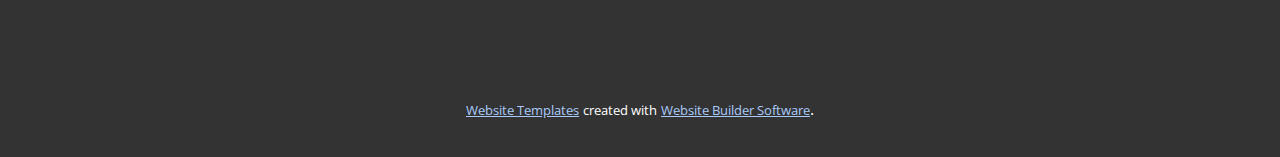
<file: blog/blog.html>
<html style="font-size: 16px;"><head>
    <meta name="viewport" content="width=device-width, initial-scale=1.0">
    <meta charset="utf-8">
    <meta name="keywords" content="">
    <meta name="description" content="">
    <meta name="page_type" content="np-template-header-footer-from-plugin">
    <title>Blog Template</title>
    <link rel="stylesheet" href="../nicepage.css" media="screen">
<link rel="stylesheet" href="../Blog-Template.css" media="screen">
    <script class="u-script" type="text/javascript" src="../jquery.js" defer=""></script>
    <script class="u-script" type="text/javascript" src="../nicepage.js" defer=""></script>
    <meta name="generator" content="Nicepage 3.29.1, nicepage.com">
    <link id="u-theme-google-font" rel="stylesheet" href="https://fonts.googleapis.com/css?family=Oswald:200,300,400,500,600,700|Open+Sans:300,300i,400,400i,600,600i,700,700i,800,800i">
    
    
    <script type="application/ld+json">{
		"@context": "http://schema.org",
		"@type": "Organization",
		"name": "",
		"sameAs": [
				"https://s.id/AyoPesenAyamnya",
				"https://instagram.com/pithikq?utm_medium=copy_link",
				"https://instagram.com/pithikq?utm_medium=copy_link",
				"https://s.id/AyoPesenAyamnya"
		]
}</script>
    <meta name="theme-color" content="#002559">
  </head>
  <body class="u-body"><header class=" u-clearfix u-header u-section-row-container u-sticky" id="sec-5541"><div class="u-section-rows">
        <div class="u-section-row u-section-row-1" id="sec-71fa">
          <div class="u-clearfix u-sheet u-valign-middle-xs u-sheet-1">
            <div class="u-social-icons u-spacing-10 u-social-icons-1">
              <a class="u-social-url" target="_blank" title="Phone" href="https://s.id/AyoPesenAyamnya"><span class="u-icon u-social-icon u-social-phone u-icon-1"><svg class="u-svg-link" preserveAspectRatio="xMidYMin slice" viewBox="0 0 112 112" style=""><use xmlns:xlink="http://www.w3.org/1999/xlink" xlink:href="#svg-d235"></use></svg><svg class="u-svg-content" viewBox="0 0 112 112" x="0" y="0" id="svg-d235"><circle fill="currentColor" cx="56.1" cy="56.1" r="55"></circle><path fill="#FFFFFF" d="M82.7,66c-3.9,0-7.7-0.6-11.3-1.8c-1.8-0.6-4,0-5,1.1l-7.1,5.4c-8.3-4.4-13.4-9.5-17.7-17.7l5.2-7
	c1.4-1.4,1.8-3.3,1.3-5.2c-1.2-3.6-1.8-7.5-1.8-11.3c0-2.8-2.3-5.1-5.1-5.1H29.5c-2.8,0-5.1,2.3-5.1,5.1c0,32.2,26.2,58.4,58.4,58.4
	c2.8,0,5.1-2.3,5.1-5.1V71.1C87.8,68.3,85.6,66,82.7,66z"></path></svg></span>
              </a>
            </div>
            <div class="u-social-icons u-spacing-10 u-social-icons-2">
              <a class="u-social-url" title="instagram" target="_blank" href="https://instagram.com/pithikq?utm_medium=copy_link"><span class="u-icon u-social-icon u-social-instagram u-icon-2"><svg class="u-svg-link" preserveAspectRatio="xMidYMin slice" viewBox="0 0 112 112" style=""><use xmlns:xlink="http://www.w3.org/1999/xlink" xlink:href="#svg-4755"></use></svg><svg class="u-svg-content" viewBox="0 0 112 112" x="0" y="0" id="svg-4755"><circle fill="currentColor" cx="56.1" cy="56.1" r="55"></circle><path fill="#FFFFFF" d="M55.9,38.2c-9.9,0-17.9,8-17.9,17.9C38,66,46,74,55.9,74c9.9,0,17.9-8,17.9-17.9C73.8,46.2,65.8,38.2,55.9,38.2
            z M55.9,66.4c-5.7,0-10.3-4.6-10.3-10.3c-0.1-5.7,4.6-10.3,10.3-10.3c5.7,0,10.3,4.6,10.3,10.3C66.2,61.8,61.6,66.4,55.9,66.4z"></path><path fill="#FFFFFF" d="M74.3,33.5c-2.3,0-4.2,1.9-4.2,4.2s1.9,4.2,4.2,4.2s4.2-1.9,4.2-4.2S76.6,33.5,74.3,33.5z"></path><path fill="#FFFFFF" d="M73.1,21.3H38.6c-9.7,0-17.5,7.9-17.5,17.5v34.5c0,9.7,7.9,17.6,17.5,17.6h34.5c9.7,0,17.5-7.9,17.5-17.5V38.8
            C90.6,29.1,82.7,21.3,73.1,21.3z M83,73.3c0,5.5-4.5,9.9-9.9,9.9H38.6c-5.5,0-9.9-4.5-9.9-9.9V38.8c0-5.5,4.5-9.9,9.9-9.9h34.5
            c5.5,0,9.9,4.5,9.9,9.9V73.3z"></path></svg></span>
              </a>
            </div>
            <img class="u-image u-image-default u-preserve-proportions u-image-1" src="../images/pithikqfinalcopytransparan2.png" alt="" data-image-width="5556" data-image-height="5556">
          </div>
          
          
          
          
          
        </div>
        <div class="u-section-row u-section-row-2" id="sec-13b1">
          <div class="u-align-left u-clearfix u-sheet u-sheet-2"></div>
          
          
          
          
          
        </div>
      </div></header>
    <section class="u-clearfix u-section-1" id="sec-aded">
      <div class="u-clearfix u-sheet u-valign-middle u-sheet-1"><!--blog--><!--blog_options_json--><!--{"type":"Recent","source":"","tags":"","count":""}--><!--/blog_options_json-->
        <div class="u-blog u-expanded-width u-repeater u-repeater-1"><!--blog_post-->
          <div class="u-blog-post u-container-style u-repeater-item u-white u-repeater-item-1">
            <div class="u-container-layout u-similar-container u-valign-top u-container-layout-1"><!--blog_post_header-->
              <h4 class="u-blog-control u-text u-text-1">
                <a class="u-post-header-link" href="../blog/post-5.html"><!--blog_post_header_content-->Post 6 Headline<!--/blog_post_header_content--></a>
              </h4><!--/blog_post_header--><!--blog_post_image-->
              <a class="u-post-header-link" href="../blog/post-5.html"><img alt="" class="u-blog-control u-expanded-width u-image u-image-default u-image-1" src="[data-uri]"></a><!--/blog_post_image--><!--blog_post_content-->
              <div class="u-blog-control u-post-content u-text u-text-2 fr-view">Sample small text. Lorem ipsum dolor sit amet.</div><!--/blog_post_content--><!--blog_post_readmore-->
              <a href="../blog/post-5.html" class="u-blog-control u-border-2 u-border-palette-1-base u-btn u-btn-rectangle u-button-style u-none u-btn-1"><!--blog_post_readmore_content--><!--options_json--><!--{"content":""}--><!--/options_json-->Read More<!--/blog_post_readmore_content--></a><!--/blog_post_readmore-->
            </div>
          </div><div class="u-blog-post u-container-style u-repeater-item u-video-cover u-white">
            <div class="u-container-layout u-similar-container u-valign-top u-container-layout-2"><!--blog_post_header-->
              <h4 class="u-blog-control u-text u-text-3">
                <a class="u-post-header-link" href="../blog/post-4.html"><!--blog_post_header_content-->Post 5 Headline<!--/blog_post_header_content--></a>
              </h4><!--/blog_post_header--><!--blog_post_image-->
              <a class="u-post-header-link" href="../blog/post-4.html"><img alt="" class="u-blog-control u-expanded-width u-image u-image-default u-image-2" src="[data-uri]"></a><!--/blog_post_image--><!--blog_post_content-->
              <div class="u-blog-control u-post-content u-text u-text-4 fr-view">Sample small text. Lorem ipsum dolor sit amet.</div><!--/blog_post_content--><!--blog_post_readmore-->
              <a href="../blog/post-4.html" class="u-blog-control u-border-2 u-border-palette-1-base u-btn u-btn-rectangle u-button-style u-none u-btn-2"><!--blog_post_readmore_content--><!--options_json--><!--{"content":""}--><!--/options_json-->Read More<!--/blog_post_readmore_content--></a><!--/blog_post_readmore-->
            </div>
          </div><div class="u-blog-post u-container-style u-repeater-item u-video-cover u-white">
            <div class="u-container-layout u-similar-container u-valign-top u-container-layout-3"><!--blog_post_header-->
              <h4 class="u-blog-control u-text u-text-5">
                <a class="u-post-header-link" href="../blog/post-3.html"><!--blog_post_header_content-->Post 4 Headline<!--/blog_post_header_content--></a>
              </h4><!--/blog_post_header--><!--blog_post_image-->
              <a class="u-post-header-link" href="../blog/post-3.html"><img alt="" class="u-blog-control u-expanded-width u-image u-image-default u-image-3" src="[data-uri]"></a><!--/blog_post_image--><!--blog_post_content-->
              <div class="u-blog-control u-post-content u-text u-text-6 fr-view">Sample small text. Lorem ipsum dolor sit amet.</div><!--/blog_post_content--><!--blog_post_readmore-->
              <a href="../blog/post-3.html" class="u-blog-control u-border-2 u-border-palette-1-base u-btn u-btn-rectangle u-button-style u-none u-btn-3"><!--blog_post_readmore_content--><!--options_json--><!--{"content":""}--><!--/options_json-->Read More<!--/blog_post_readmore_content--></a><!--/blog_post_readmore-->
            </div>
          </div><div class="u-blog-post u-container-style u-repeater-item u-white u-repeater-item-1">
            <div class="u-container-layout u-similar-container u-valign-top u-container-layout-1"><!--blog_post_header-->
              <h4 class="u-blog-control u-text u-text-1">
                <a class="u-post-header-link" href="../blog/post-2.html"><!--blog_post_header_content-->Post 6 Headline<!--/blog_post_header_content--></a>
              </h4><!--/blog_post_header--><!--blog_post_image-->
              <a class="u-post-header-link" href="../blog/post-2.html"><img alt="" class="u-blog-control u-expanded-width u-image u-image-default u-image-1" src="[data-uri]"></a><!--/blog_post_image--><!--blog_post_content-->
              <div class="u-blog-control u-post-content u-text u-text-2 fr-view">Sample small text. Lorem ipsum dolor sit amet.</div><!--/blog_post_content--><!--blog_post_readmore-->
              <a href="../blog/post-2.html" class="u-blog-control u-border-2 u-border-palette-1-base u-btn u-btn-rectangle u-button-style u-none u-btn-1"><!--blog_post_readmore_content--><!--options_json--><!--{"content":""}--><!--/options_json-->Read More<!--/blog_post_readmore_content--></a><!--/blog_post_readmore-->
            </div>
          </div><div class="u-blog-post u-container-style u-repeater-item u-video-cover u-white">
            <div class="u-container-layout u-similar-container u-valign-top u-container-layout-2"><!--blog_post_header-->
              <h4 class="u-blog-control u-text u-text-3">
                <a class="u-post-header-link" href="../blog/post-1.html"><!--blog_post_header_content-->Post 5 Headline<!--/blog_post_header_content--></a>
              </h4><!--/blog_post_header--><!--blog_post_image-->
              <a class="u-post-header-link" href="../blog/post-1.html"><img alt="" class="u-blog-control u-expanded-width u-image u-image-default u-image-2" src="[data-uri]"></a><!--/blog_post_image--><!--blog_post_content-->
              <div class="u-blog-control u-post-content u-text u-text-4 fr-view">Sample small text. Lorem ipsum dolor sit amet.</div><!--/blog_post_content--><!--blog_post_readmore-->
              <a href="../blog/post-1.html" class="u-blog-control u-border-2 u-border-palette-1-base u-btn u-btn-rectangle u-button-style u-none u-btn-2"><!--blog_post_readmore_content--><!--options_json--><!--{"content":""}--><!--/options_json-->Read More<!--/blog_post_readmore_content--></a><!--/blog_post_readmore-->
            </div>
          </div><div class="u-blog-post u-container-style u-repeater-item u-video-cover u-white">
            <div class="u-container-layout u-similar-container u-valign-top u-container-layout-3"><!--blog_post_header-->
              <h4 class="u-blog-control u-text u-text-5">
                <a class="u-post-header-link" href="../blog/post.html"><!--blog_post_header_content-->Post 4 Headline<!--/blog_post_header_content--></a>
              </h4><!--/blog_post_header--><!--blog_post_image-->
              <a class="u-post-header-link" href="../blog/post.html"><img alt="" class="u-blog-control u-expanded-width u-image u-image-default u-image-3" src="[data-uri]"></a><!--/blog_post_image--><!--blog_post_content-->
              <div class="u-blog-control u-post-content u-text u-text-6 fr-view">Sample small text. Lorem ipsum dolor sit amet.</div><!--/blog_post_content--><!--blog_post_readmore-->
              <a href="../blog/post.html" class="u-blog-control u-border-2 u-border-palette-1-base u-btn u-btn-rectangle u-button-style u-none u-btn-3"><!--blog_post_readmore_content--><!--options_json--><!--{"content":""}--><!--/options_json-->Read More<!--/blog_post_readmore_content--></a><!--/blog_post_readmore-->
            </div>
          </div><!--/blog_post--><!--blog_post-->
          <!--/blog_post--><!--blog_post-->
          <!--/blog_post-->
        </div><!--/blog-->
      </div>
    </section>
    
    
    <footer class="u-clearfix u-footer u-grey-80" id="sec-72df"><div class="u-clearfix u-sheet u-sheet-1">
        <div class="u-align-left u-social-icons u-spacing-100 u-social-icons-1">
          <a class="u-social-url" title="instagram" target="_blank" href="https://instagram.com/pithikq?utm_medium=copy_link"><span class="u-icon u-social-icon u-social-instagram u-icon-1"><svg class="u-svg-link" preserveAspectRatio="xMidYMin slice" viewBox="0 0 112 112" style=""><use xmlns:xlink="http://www.w3.org/1999/xlink" xlink:href="#svg-0576"></use></svg><svg class="u-svg-content" viewBox="0 0 112 112" x="0" y="0" id="svg-0576"><circle fill="currentColor" cx="56.1" cy="56.1" r="55"></circle><path fill="#FFFFFF" d="M55.9,38.2c-9.9,0-17.9,8-17.9,17.9C38,66,46,74,55.9,74c9.9,0,17.9-8,17.9-17.9C73.8,46.2,65.8,38.2,55.9,38.2
            z M55.9,66.4c-5.7,0-10.3-4.6-10.3-10.3c-0.1-5.7,4.6-10.3,10.3-10.3c5.7,0,10.3,4.6,10.3,10.3C66.2,61.8,61.6,66.4,55.9,66.4z"></path><path fill="#FFFFFF" d="M74.3,33.5c-2.3,0-4.2,1.9-4.2,4.2s1.9,4.2,4.2,4.2s4.2-1.9,4.2-4.2S76.6,33.5,74.3,33.5z"></path><path fill="#FFFFFF" d="M73.1,21.3H38.6c-9.7,0-17.5,7.9-17.5,17.5v34.5c0,9.7,7.9,17.6,17.5,17.6h34.5c9.7,0,17.5-7.9,17.5-17.5V38.8
            C90.6,29.1,82.7,21.3,73.1,21.3z M83,73.3c0,5.5-4.5,9.9-9.9,9.9H38.6c-5.5,0-9.9-4.5-9.9-9.9V38.8c0-5.5,4.5-9.9,9.9-9.9h34.5
            c5.5,0,9.9,4.5,9.9,9.9V73.3z"></path></svg></span>
          </a>
          <a class="u-social-url" target="_blank" title="Phone" href="https://s.id/AyoPesenAyamnya"><span class="u-icon u-social-icon u-social-phone u-icon-2"><svg class="u-svg-link" preserveAspectRatio="xMidYMin slice" viewBox="0 0 112 112" style=""><use xmlns:xlink="http://www.w3.org/1999/xlink" xlink:href="#svg-a67c"></use></svg><svg class="u-svg-content" viewBox="0 0 112 112" x="0" y="0" id="svg-a67c"><circle fill="currentColor" cx="56.1" cy="56.1" r="55"></circle><path fill="#FFFFFF" d="M82.7,66c-3.9,0-7.7-0.6-11.3-1.8c-1.8-0.6-4,0-5,1.1l-7.1,5.4c-8.3-4.4-13.4-9.5-17.7-17.7l5.2-7
	c1.4-1.4,1.8-3.3,1.3-5.2c-1.2-3.6-1.8-7.5-1.8-11.3c0-2.8-2.3-5.1-5.1-5.1H29.5c-2.8,0-5.1,2.3-5.1,5.1c0,32.2,26.2,58.4,58.4,58.4
	c2.8,0,5.1-2.3,5.1-5.1V71.1C87.8,68.3,85.6,66,82.7,66z"></path></svg></span>
          </a>
        </div>
        <div class="u-border-1 u-border-white u-expanded-width u-line u-line-horizontal u-opacity u-opacity-50 u-line-1"></div>
        <p class="u-align-center u-text u-text-1">
          <span style="font-size: 1.375rem;">Manteb Rasane Resik Balungan​e</span>
        </p>
      </div></footer>
    <section class="u-backlink u-clearfix u-grey-80">
      <a class="u-link" href="https://nicepage.com/website-templates" target="_blank">
        <span>Website Templates</span>
      </a>
      <p class="u-text">
        <span>created with</span>
      </p>
      <a class="u-link" href="" target="_blank">
        <span>Website Builder Software</span>
      </a>. 
    </section>
  
</body></html>
</file>
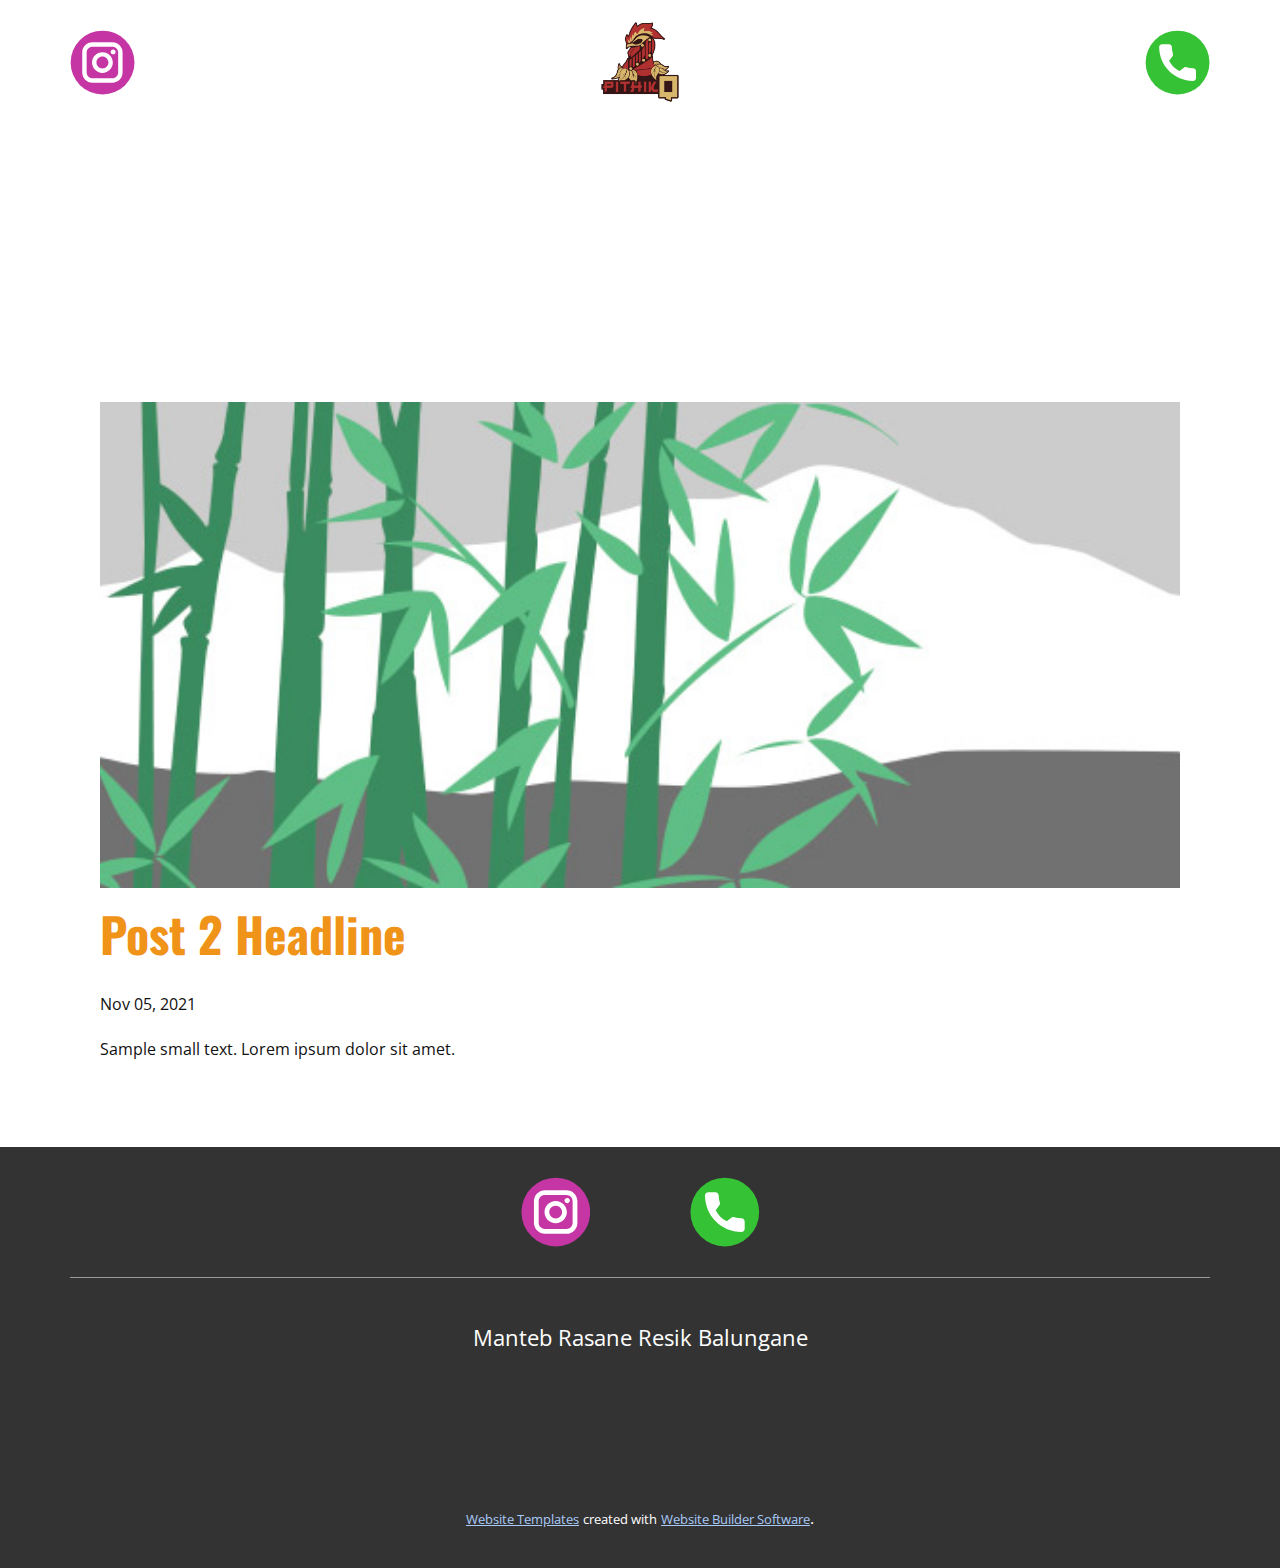
<file: blog/post-1.html>
<!doctype html>
<html style="font-size: 16px;"><head>
    <meta name="viewport" content="width=device-width, initial-scale=1.0">
    <meta charset="utf-8">
    <meta name="keywords" content="Post 1 Headline">
    <meta name="description" content="">
    <meta name="page_type" content="np-template-header-footer-from-plugin">
    <title>Post 2 Headline</title>
    <link rel="stylesheet" href="../nicepage.css" media="screen">
<link rel="stylesheet" href="../Post-Template.css" media="screen">
    <script class="u-script" type="text/javascript" src="../jquery.js" defer=""></script>
    <script class="u-script" type="text/javascript" src="../nicepage.js" defer=""></script>
    <meta name="generator" content="Nicepage 3.29.1, nicepage.com">
    <link id="u-theme-google-font" rel="stylesheet" href="https://fonts.googleapis.com/css?family=Oswald:200,300,400,500,600,700|Open+Sans:300,300i,400,400i,600,600i,700,700i,800,800i">
    
    
    <script type="application/ld+json">{
		"@context": "http://schema.org",
		"@type": "Organization",
		"name": "",
		"sameAs": [
				"https://s.id/AyoPesenAyamnya",
				"https://instagram.com/pithikq?utm_medium=copy_link",
				"https://instagram.com/pithikq?utm_medium=copy_link",
				"https://s.id/AyoPesenAyamnya"
		]
}</script>
    <meta name="theme-color" content="#002559">
  </head>
  <body class="u-body"><header class=" u-clearfix u-header u-section-row-container u-sticky" id="sec-5541"><div class="u-section-rows">
        <div class="u-section-row u-section-row-1" id="sec-71fa">
          <div class="u-clearfix u-sheet u-valign-middle-xs u-sheet-1">
            <div class="u-social-icons u-spacing-10 u-social-icons-1">
              <a class="u-social-url" target="_blank" title="Phone" href="https://s.id/AyoPesenAyamnya"><span class="u-icon u-social-icon u-social-phone u-icon-1"><svg class="u-svg-link" preserveAspectRatio="xMidYMin slice" viewBox="0 0 112 112" style=""><use xmlns:xlink="http://www.w3.org/1999/xlink" xlink:href="#svg-d235"></use></svg><svg class="u-svg-content" viewBox="0 0 112 112" x="0" y="0" id="svg-d235"><circle fill="currentColor" cx="56.1" cy="56.1" r="55"></circle><path fill="#FFFFFF" d="M82.7,66c-3.9,0-7.7-0.6-11.3-1.8c-1.8-0.6-4,0-5,1.1l-7.1,5.4c-8.3-4.4-13.4-9.5-17.7-17.7l5.2-7
	c1.4-1.4,1.8-3.3,1.3-5.2c-1.2-3.6-1.8-7.5-1.8-11.3c0-2.8-2.3-5.1-5.1-5.1H29.5c-2.8,0-5.1,2.3-5.1,5.1c0,32.2,26.2,58.4,58.4,58.4
	c2.8,0,5.1-2.3,5.1-5.1V71.1C87.8,68.3,85.6,66,82.7,66z"></path></svg></span>
              </a>
            </div>
            <div class="u-social-icons u-spacing-10 u-social-icons-2">
              <a class="u-social-url" title="instagram" target="_blank" href="https://instagram.com/pithikq?utm_medium=copy_link"><span class="u-icon u-social-icon u-social-instagram u-icon-2"><svg class="u-svg-link" preserveAspectRatio="xMidYMin slice" viewBox="0 0 112 112" style=""><use xmlns:xlink="http://www.w3.org/1999/xlink" xlink:href="#svg-4755"></use></svg><svg class="u-svg-content" viewBox="0 0 112 112" x="0" y="0" id="svg-4755"><circle fill="currentColor" cx="56.1" cy="56.1" r="55"></circle><path fill="#FFFFFF" d="M55.9,38.2c-9.9,0-17.9,8-17.9,17.9C38,66,46,74,55.9,74c9.9,0,17.9-8,17.9-17.9C73.8,46.2,65.8,38.2,55.9,38.2
            z M55.9,66.4c-5.7,0-10.3-4.6-10.3-10.3c-0.1-5.7,4.6-10.3,10.3-10.3c5.7,0,10.3,4.6,10.3,10.3C66.2,61.8,61.6,66.4,55.9,66.4z"></path><path fill="#FFFFFF" d="M74.3,33.5c-2.3,0-4.2,1.9-4.2,4.2s1.9,4.2,4.2,4.2s4.2-1.9,4.2-4.2S76.6,33.5,74.3,33.5z"></path><path fill="#FFFFFF" d="M73.1,21.3H38.6c-9.7,0-17.5,7.9-17.5,17.5v34.5c0,9.7,7.9,17.6,17.5,17.6h34.5c9.7,0,17.5-7.9,17.5-17.5V38.8
            C90.6,29.1,82.7,21.3,73.1,21.3z M83,73.3c0,5.5-4.5,9.9-9.9,9.9H38.6c-5.5,0-9.9-4.5-9.9-9.9V38.8c0-5.5,4.5-9.9,9.9-9.9h34.5
            c5.5,0,9.9,4.5,9.9,9.9V73.3z"></path></svg></span>
              </a>
            </div>
            <img class="u-image u-image-default u-preserve-proportions u-image-1" src="../images/pithikqfinalcopytransparan2.png" alt="" data-image-width="5556" data-image-height="5556">
          </div>
          
          
          
          
          
        </div>
        <div class="u-section-row u-section-row-2" id="sec-13b1">
          <div class="u-align-left u-clearfix u-sheet u-sheet-2"></div>
          
          
          
          
          
        </div>
      </div></header>
    <section class="u-align-center u-clearfix u-section-1" id="sec-5dbb">
      <div class="u-clearfix u-sheet u-valign-middle-md u-valign-middle-sm u-valign-middle-xs u-sheet-1"><!--post_details--><!--post_details_options_json--><!--{"source":""}--><!--/post_details_options_json--><!--blog_post-->
        <div class="u-container-style u-expanded-width u-post-details u-post-details-1">
          <div class="u-container-layout u-valign-middle u-container-layout-1"><!--blog_post_image-->
            <img alt="" class="u-blog-control u-expanded-width u-image u-image-default u-image-1" src="[data-uri]"><!--/blog_post_image--><!--blog_post_header-->
            <h2 class="u-blog-control u-text u-text-1">Post 2 Headline</h2><!--/blog_post_header--><!--blog_post_metadata-->
            <div class="u-blog-control u-metadata u-metadata-1"><!--blog_post_metadata_date-->
              <span class="u-meta-date u-meta-icon">Nov 05, 2021</span><!--/blog_post_metadata_date--><!--blog_post_metadata_category-->
              <!--/blog_post_metadata_category--><!--blog_post_metadata_comments-->
              <!--/blog_post_metadata_comments-->
            </div><!--/blog_post_metadata--><!--blog_post_content-->
            <div class="u-align-justify u-blog-control u-post-content u-text u-text-2 fr-view">
  Sample small text. Lorem ipsum dolor sit amet.
  </div><!--/blog_post_content-->
          </div>
        </div><!--/blog_post--><!--/post_details-->
      </div>
    </section>
    
    
    <footer class="u-clearfix u-footer u-grey-80" id="sec-72df"><div class="u-clearfix u-sheet u-sheet-1">
        <div class="u-align-left u-social-icons u-spacing-100 u-social-icons-1">
          <a class="u-social-url" title="instagram" target="_blank" href="https://instagram.com/pithikq?utm_medium=copy_link"><span class="u-icon u-social-icon u-social-instagram u-icon-1"><svg class="u-svg-link" preserveAspectRatio="xMidYMin slice" viewBox="0 0 112 112" style=""><use xmlns:xlink="http://www.w3.org/1999/xlink" xlink:href="#svg-0576"></use></svg><svg class="u-svg-content" viewBox="0 0 112 112" x="0" y="0" id="svg-0576"><circle fill="currentColor" cx="56.1" cy="56.1" r="55"></circle><path fill="#FFFFFF" d="M55.9,38.2c-9.9,0-17.9,8-17.9,17.9C38,66,46,74,55.9,74c9.9,0,17.9-8,17.9-17.9C73.8,46.2,65.8,38.2,55.9,38.2
            z M55.9,66.4c-5.7,0-10.3-4.6-10.3-10.3c-0.1-5.7,4.6-10.3,10.3-10.3c5.7,0,10.3,4.6,10.3,10.3C66.2,61.8,61.6,66.4,55.9,66.4z"></path><path fill="#FFFFFF" d="M74.3,33.5c-2.3,0-4.2,1.9-4.2,4.2s1.9,4.2,4.2,4.2s4.2-1.9,4.2-4.2S76.6,33.5,74.3,33.5z"></path><path fill="#FFFFFF" d="M73.1,21.3H38.6c-9.7,0-17.5,7.9-17.5,17.5v34.5c0,9.7,7.9,17.6,17.5,17.6h34.5c9.7,0,17.5-7.9,17.5-17.5V38.8
            C90.6,29.1,82.7,21.3,73.1,21.3z M83,73.3c0,5.5-4.5,9.9-9.9,9.9H38.6c-5.5,0-9.9-4.5-9.9-9.9V38.8c0-5.5,4.5-9.9,9.9-9.9h34.5
            c5.5,0,9.9,4.5,9.9,9.9V73.3z"></path></svg></span>
          </a>
          <a class="u-social-url" target="_blank" title="Phone" href="https://s.id/AyoPesenAyamnya"><span class="u-icon u-social-icon u-social-phone u-icon-2"><svg class="u-svg-link" preserveAspectRatio="xMidYMin slice" viewBox="0 0 112 112" style=""><use xmlns:xlink="http://www.w3.org/1999/xlink" xlink:href="#svg-a67c"></use></svg><svg class="u-svg-content" viewBox="0 0 112 112" x="0" y="0" id="svg-a67c"><circle fill="currentColor" cx="56.1" cy="56.1" r="55"></circle><path fill="#FFFFFF" d="M82.7,66c-3.9,0-7.7-0.6-11.3-1.8c-1.8-0.6-4,0-5,1.1l-7.1,5.4c-8.3-4.4-13.4-9.5-17.7-17.7l5.2-7
	c1.4-1.4,1.8-3.3,1.3-5.2c-1.2-3.6-1.8-7.5-1.8-11.3c0-2.8-2.3-5.1-5.1-5.1H29.5c-2.8,0-5.1,2.3-5.1,5.1c0,32.2,26.2,58.4,58.4,58.4
	c2.8,0,5.1-2.3,5.1-5.1V71.1C87.8,68.3,85.6,66,82.7,66z"></path></svg></span>
          </a>
        </div>
        <div class="u-border-1 u-border-white u-expanded-width u-line u-line-horizontal u-opacity u-opacity-50 u-line-1"></div>
        <p class="u-align-center u-text u-text-1">
          <span style="font-size: 1.375rem;">Manteb Rasane Resik Balungan​e</span>
        </p>
      </div></footer>
    <section class="u-backlink u-clearfix u-grey-80">
      <a class="u-link" href="https://nicepage.com/website-templates" target="_blank">
        <span>Website Templates</span>
      </a>
      <p class="u-text">
        <span>created with</span>
      </p>
      <a class="u-link" href="" target="_blank">
        <span>Website Builder Software</span>
      </a>. 
    </section>
  
</body></html>
</file>
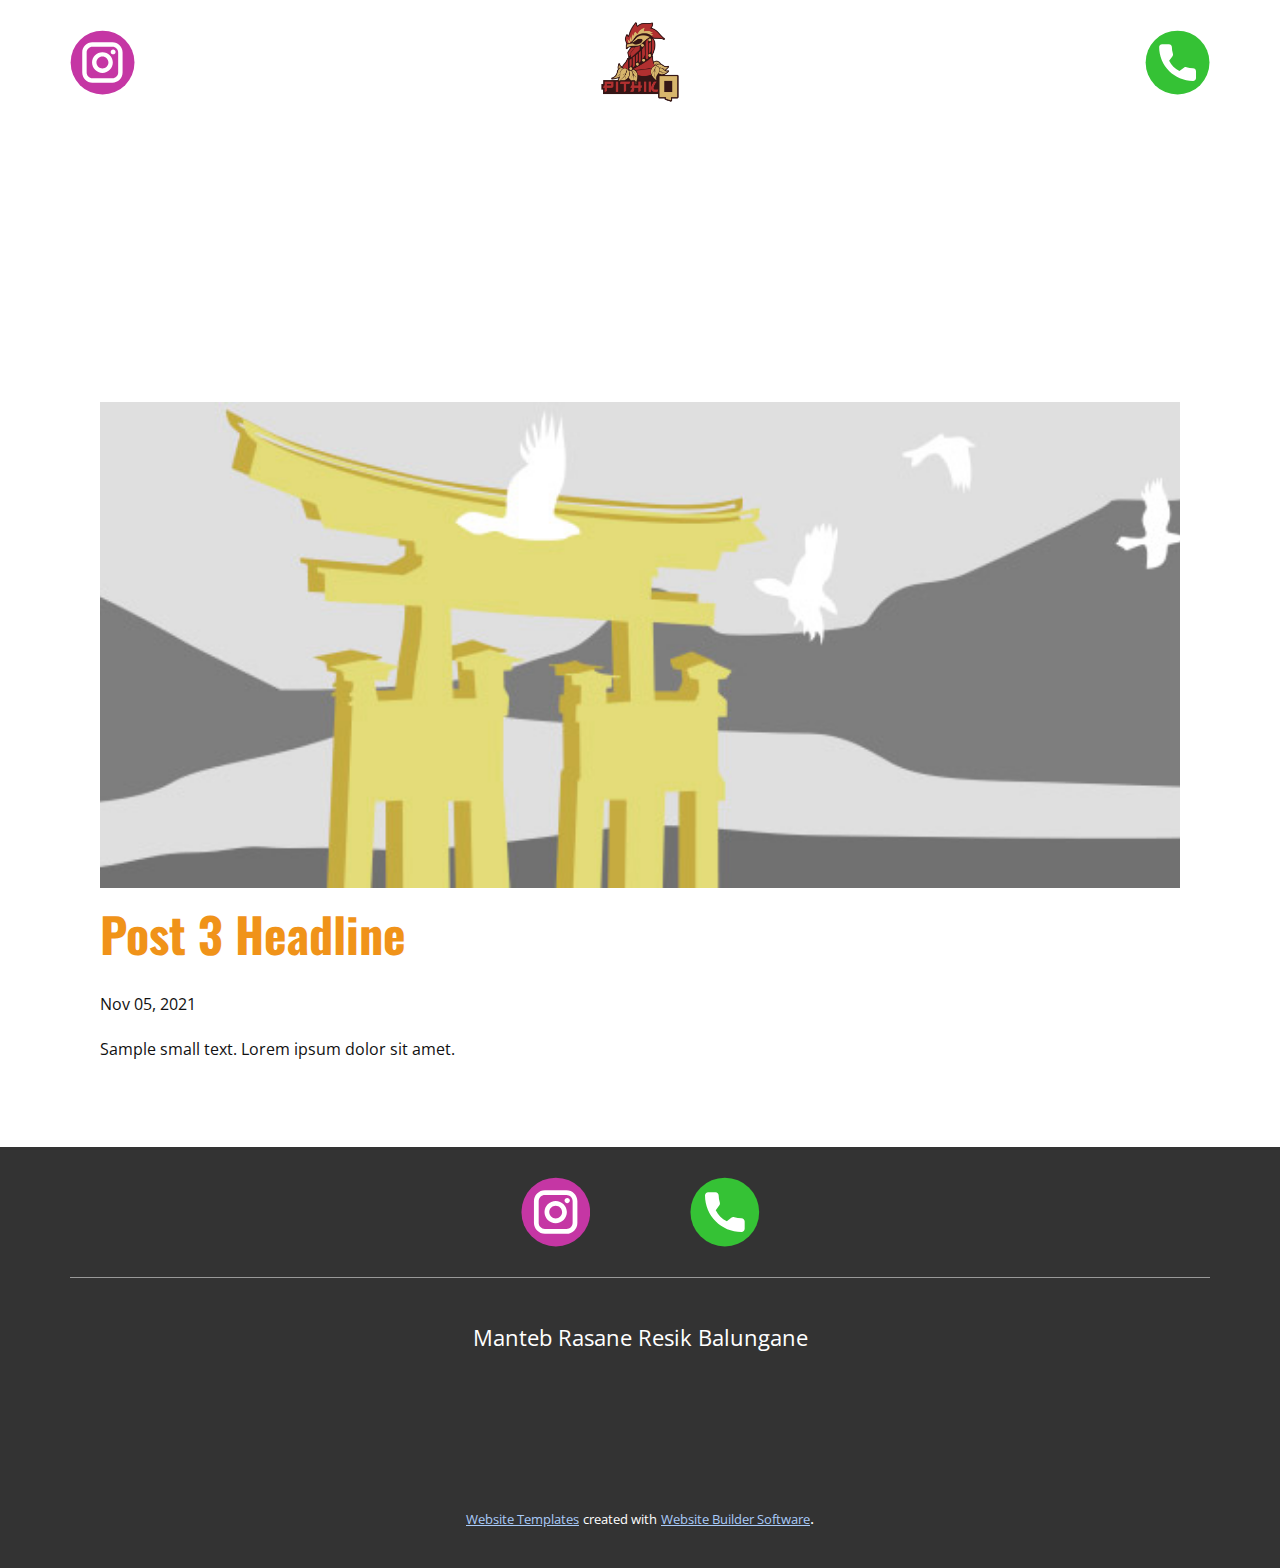
<file: blog/post-2.html>
<!doctype html>
<html style="font-size: 16px;"><head>
    <meta name="viewport" content="width=device-width, initial-scale=1.0">
    <meta charset="utf-8">
    <meta name="keywords" content="Post 1 Headline">
    <meta name="description" content="">
    <meta name="page_type" content="np-template-header-footer-from-plugin">
    <title>Post 3 Headline</title>
    <link rel="stylesheet" href="../nicepage.css" media="screen">
<link rel="stylesheet" href="../Post-Template.css" media="screen">
    <script class="u-script" type="text/javascript" src="../jquery.js" defer=""></script>
    <script class="u-script" type="text/javascript" src="../nicepage.js" defer=""></script>
    <meta name="generator" content="Nicepage 3.29.1, nicepage.com">
    <link id="u-theme-google-font" rel="stylesheet" href="https://fonts.googleapis.com/css?family=Oswald:200,300,400,500,600,700|Open+Sans:300,300i,400,400i,600,600i,700,700i,800,800i">
    
    
    <script type="application/ld+json">{
		"@context": "http://schema.org",
		"@type": "Organization",
		"name": "",
		"sameAs": [
				"https://s.id/AyoPesenAyamnya",
				"https://instagram.com/pithikq?utm_medium=copy_link",
				"https://instagram.com/pithikq?utm_medium=copy_link",
				"https://s.id/AyoPesenAyamnya"
		]
}</script>
    <meta name="theme-color" content="#002559">
  </head>
  <body class="u-body"><header class=" u-clearfix u-header u-section-row-container u-sticky" id="sec-5541"><div class="u-section-rows">
        <div class="u-section-row u-section-row-1" id="sec-71fa">
          <div class="u-clearfix u-sheet u-valign-middle-xs u-sheet-1">
            <div class="u-social-icons u-spacing-10 u-social-icons-1">
              <a class="u-social-url" target="_blank" title="Phone" href="https://s.id/AyoPesenAyamnya"><span class="u-icon u-social-icon u-social-phone u-icon-1"><svg class="u-svg-link" preserveAspectRatio="xMidYMin slice" viewBox="0 0 112 112" style=""><use xmlns:xlink="http://www.w3.org/1999/xlink" xlink:href="#svg-d235"></use></svg><svg class="u-svg-content" viewBox="0 0 112 112" x="0" y="0" id="svg-d235"><circle fill="currentColor" cx="56.1" cy="56.1" r="55"></circle><path fill="#FFFFFF" d="M82.7,66c-3.9,0-7.7-0.6-11.3-1.8c-1.8-0.6-4,0-5,1.1l-7.1,5.4c-8.3-4.4-13.4-9.5-17.7-17.7l5.2-7
	c1.4-1.4,1.8-3.3,1.3-5.2c-1.2-3.6-1.8-7.5-1.8-11.3c0-2.8-2.3-5.1-5.1-5.1H29.5c-2.8,0-5.1,2.3-5.1,5.1c0,32.2,26.2,58.4,58.4,58.4
	c2.8,0,5.1-2.3,5.1-5.1V71.1C87.8,68.3,85.6,66,82.7,66z"></path></svg></span>
              </a>
            </div>
            <div class="u-social-icons u-spacing-10 u-social-icons-2">
              <a class="u-social-url" title="instagram" target="_blank" href="https://instagram.com/pithikq?utm_medium=copy_link"><span class="u-icon u-social-icon u-social-instagram u-icon-2"><svg class="u-svg-link" preserveAspectRatio="xMidYMin slice" viewBox="0 0 112 112" style=""><use xmlns:xlink="http://www.w3.org/1999/xlink" xlink:href="#svg-4755"></use></svg><svg class="u-svg-content" viewBox="0 0 112 112" x="0" y="0" id="svg-4755"><circle fill="currentColor" cx="56.1" cy="56.1" r="55"></circle><path fill="#FFFFFF" d="M55.9,38.2c-9.9,0-17.9,8-17.9,17.9C38,66,46,74,55.9,74c9.9,0,17.9-8,17.9-17.9C73.8,46.2,65.8,38.2,55.9,38.2
            z M55.9,66.4c-5.7,0-10.3-4.6-10.3-10.3c-0.1-5.7,4.6-10.3,10.3-10.3c5.7,0,10.3,4.6,10.3,10.3C66.2,61.8,61.6,66.4,55.9,66.4z"></path><path fill="#FFFFFF" d="M74.3,33.5c-2.3,0-4.2,1.9-4.2,4.2s1.9,4.2,4.2,4.2s4.2-1.9,4.2-4.2S76.6,33.5,74.3,33.5z"></path><path fill="#FFFFFF" d="M73.1,21.3H38.6c-9.7,0-17.5,7.9-17.5,17.5v34.5c0,9.7,7.9,17.6,17.5,17.6h34.5c9.7,0,17.5-7.9,17.5-17.5V38.8
            C90.6,29.1,82.7,21.3,73.1,21.3z M83,73.3c0,5.5-4.5,9.9-9.9,9.9H38.6c-5.5,0-9.9-4.5-9.9-9.9V38.8c0-5.5,4.5-9.9,9.9-9.9h34.5
            c5.5,0,9.9,4.5,9.9,9.9V73.3z"></path></svg></span>
              </a>
            </div>
            <img class="u-image u-image-default u-preserve-proportions u-image-1" src="../images/pithikqfinalcopytransparan2.png" alt="" data-image-width="5556" data-image-height="5556">
          </div>
          
          
          
          
          
        </div>
        <div class="u-section-row u-section-row-2" id="sec-13b1">
          <div class="u-align-left u-clearfix u-sheet u-sheet-2"></div>
          
          
          
          
          
        </div>
      </div></header>
    <section class="u-align-center u-clearfix u-section-1" id="sec-5dbb">
      <div class="u-clearfix u-sheet u-valign-middle-md u-valign-middle-sm u-valign-middle-xs u-sheet-1"><!--post_details--><!--post_details_options_json--><!--{"source":""}--><!--/post_details_options_json--><!--blog_post-->
        <div class="u-container-style u-expanded-width u-post-details u-post-details-1">
          <div class="u-container-layout u-valign-middle u-container-layout-1"><!--blog_post_image-->
            <img alt="" class="u-blog-control u-expanded-width u-image u-image-default u-image-1" src="[data-uri]"><!--/blog_post_image--><!--blog_post_header-->
            <h2 class="u-blog-control u-text u-text-1">Post 3 Headline</h2><!--/blog_post_header--><!--blog_post_metadata-->
            <div class="u-blog-control u-metadata u-metadata-1"><!--blog_post_metadata_date-->
              <span class="u-meta-date u-meta-icon">Nov 05, 2021</span><!--/blog_post_metadata_date--><!--blog_post_metadata_category-->
              <!--/blog_post_metadata_category--><!--blog_post_metadata_comments-->
              <!--/blog_post_metadata_comments-->
            </div><!--/blog_post_metadata--><!--blog_post_content-->
            <div class="u-align-justify u-blog-control u-post-content u-text u-text-2 fr-view">
  Sample small text. Lorem ipsum dolor sit amet.
  </div><!--/blog_post_content-->
          </div>
        </div><!--/blog_post--><!--/post_details-->
      </div>
    </section>
    
    
    <footer class="u-clearfix u-footer u-grey-80" id="sec-72df"><div class="u-clearfix u-sheet u-sheet-1">
        <div class="u-align-left u-social-icons u-spacing-100 u-social-icons-1">
          <a class="u-social-url" title="instagram" target="_blank" href="https://instagram.com/pithikq?utm_medium=copy_link"><span class="u-icon u-social-icon u-social-instagram u-icon-1"><svg class="u-svg-link" preserveAspectRatio="xMidYMin slice" viewBox="0 0 112 112" style=""><use xmlns:xlink="http://www.w3.org/1999/xlink" xlink:href="#svg-0576"></use></svg><svg class="u-svg-content" viewBox="0 0 112 112" x="0" y="0" id="svg-0576"><circle fill="currentColor" cx="56.1" cy="56.1" r="55"></circle><path fill="#FFFFFF" d="M55.9,38.2c-9.9,0-17.9,8-17.9,17.9C38,66,46,74,55.9,74c9.9,0,17.9-8,17.9-17.9C73.8,46.2,65.8,38.2,55.9,38.2
            z M55.9,66.4c-5.7,0-10.3-4.6-10.3-10.3c-0.1-5.7,4.6-10.3,10.3-10.3c5.7,0,10.3,4.6,10.3,10.3C66.2,61.8,61.6,66.4,55.9,66.4z"></path><path fill="#FFFFFF" d="M74.3,33.5c-2.3,0-4.2,1.9-4.2,4.2s1.9,4.2,4.2,4.2s4.2-1.9,4.2-4.2S76.6,33.5,74.3,33.5z"></path><path fill="#FFFFFF" d="M73.1,21.3H38.6c-9.7,0-17.5,7.9-17.5,17.5v34.5c0,9.7,7.9,17.6,17.5,17.6h34.5c9.7,0,17.5-7.9,17.5-17.5V38.8
            C90.6,29.1,82.7,21.3,73.1,21.3z M83,73.3c0,5.5-4.5,9.9-9.9,9.9H38.6c-5.5,0-9.9-4.5-9.9-9.9V38.8c0-5.5,4.5-9.9,9.9-9.9h34.5
            c5.5,0,9.9,4.5,9.9,9.9V73.3z"></path></svg></span>
          </a>
          <a class="u-social-url" target="_blank" title="Phone" href="https://s.id/AyoPesenAyamnya"><span class="u-icon u-social-icon u-social-phone u-icon-2"><svg class="u-svg-link" preserveAspectRatio="xMidYMin slice" viewBox="0 0 112 112" style=""><use xmlns:xlink="http://www.w3.org/1999/xlink" xlink:href="#svg-a67c"></use></svg><svg class="u-svg-content" viewBox="0 0 112 112" x="0" y="0" id="svg-a67c"><circle fill="currentColor" cx="56.1" cy="56.1" r="55"></circle><path fill="#FFFFFF" d="M82.7,66c-3.9,0-7.7-0.6-11.3-1.8c-1.8-0.6-4,0-5,1.1l-7.1,5.4c-8.3-4.4-13.4-9.5-17.7-17.7l5.2-7
	c1.4-1.4,1.8-3.3,1.3-5.2c-1.2-3.6-1.8-7.5-1.8-11.3c0-2.8-2.3-5.1-5.1-5.1H29.5c-2.8,0-5.1,2.3-5.1,5.1c0,32.2,26.2,58.4,58.4,58.4
	c2.8,0,5.1-2.3,5.1-5.1V71.1C87.8,68.3,85.6,66,82.7,66z"></path></svg></span>
          </a>
        </div>
        <div class="u-border-1 u-border-white u-expanded-width u-line u-line-horizontal u-opacity u-opacity-50 u-line-1"></div>
        <p class="u-align-center u-text u-text-1">
          <span style="font-size: 1.375rem;">Manteb Rasane Resik Balungan​e</span>
        </p>
      </div></footer>
    <section class="u-backlink u-clearfix u-grey-80">
      <a class="u-link" href="https://nicepage.com/website-templates" target="_blank">
        <span>Website Templates</span>
      </a>
      <p class="u-text">
        <span>created with</span>
      </p>
      <a class="u-link" href="" target="_blank">
        <span>Website Builder Software</span>
      </a>. 
    </section>
  
</body></html>
</file>
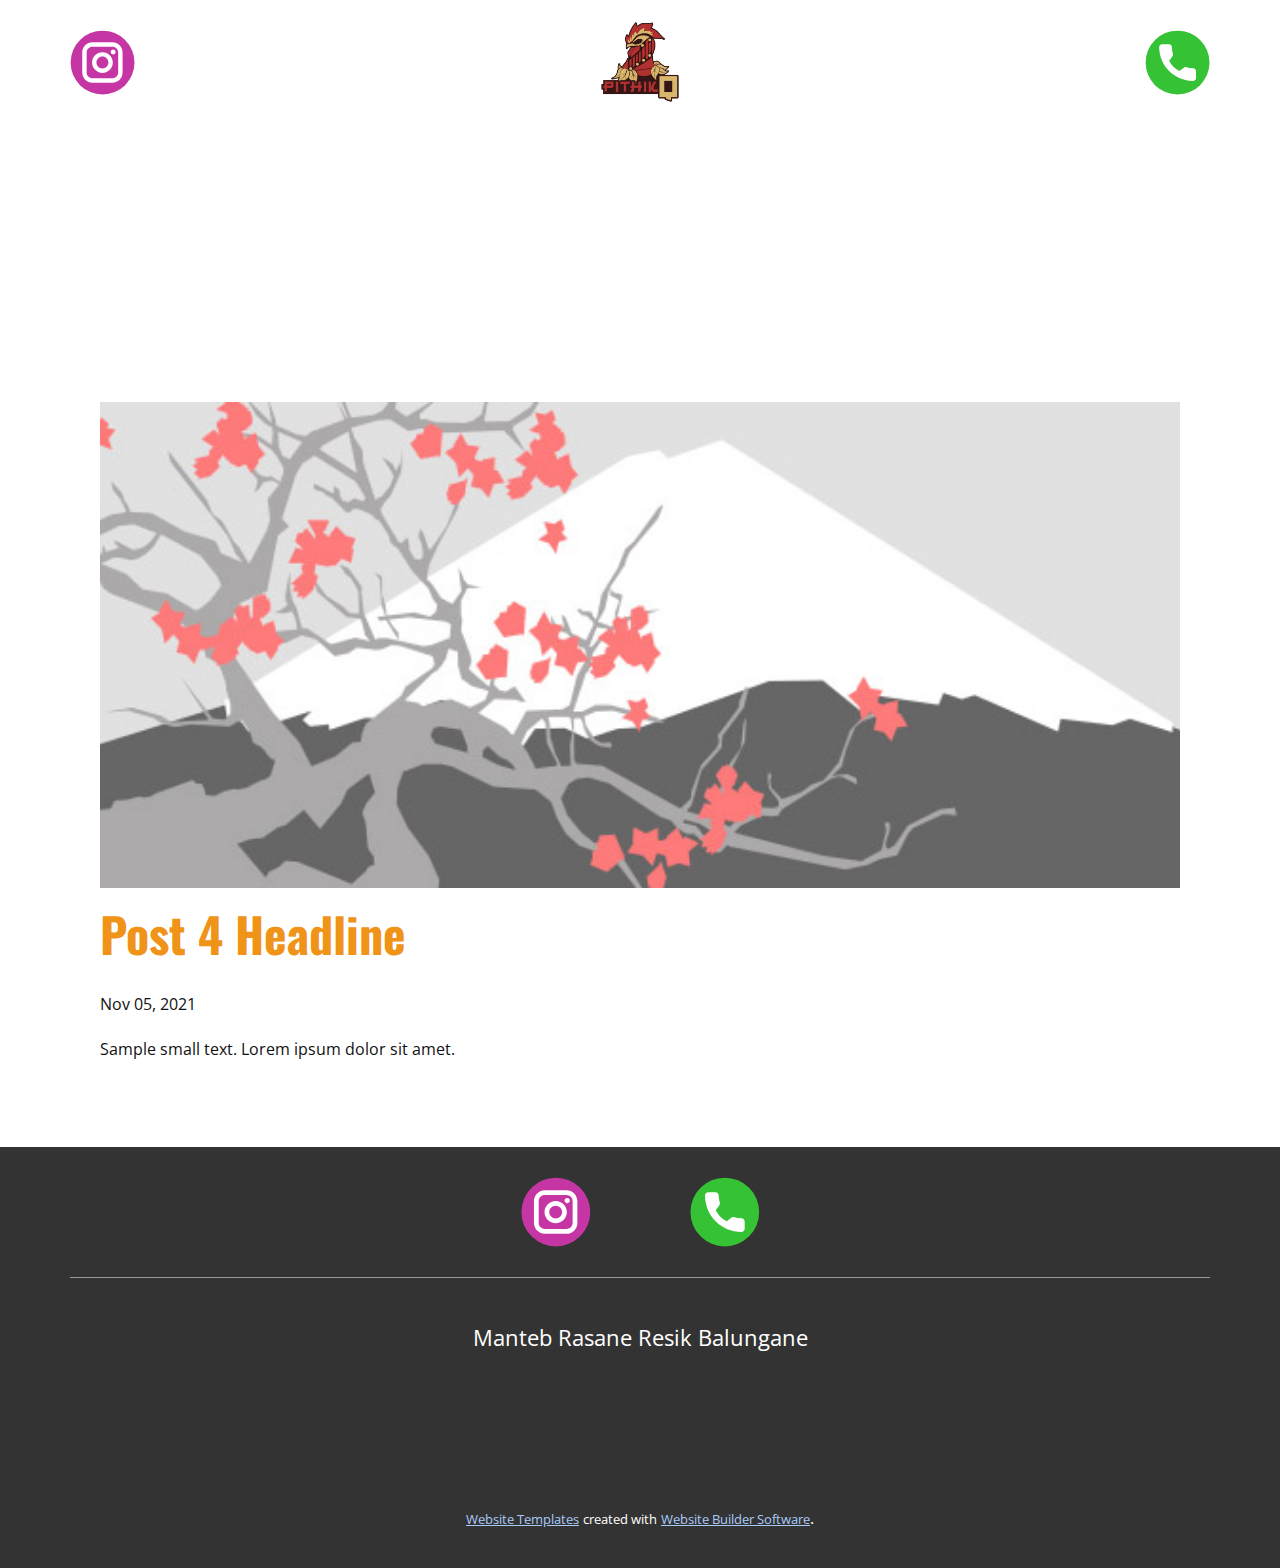
<file: blog/post-3.html>
<!doctype html>
<html style="font-size: 16px;"><head>
    <meta name="viewport" content="width=device-width, initial-scale=1.0">
    <meta charset="utf-8">
    <meta name="keywords" content="Post 1 Headline">
    <meta name="description" content="">
    <meta name="page_type" content="np-template-header-footer-from-plugin">
    <title>Post 4 Headline</title>
    <link rel="stylesheet" href="../nicepage.css" media="screen">
<link rel="stylesheet" href="../Post-Template.css" media="screen">
    <script class="u-script" type="text/javascript" src="../jquery.js" defer=""></script>
    <script class="u-script" type="text/javascript" src="../nicepage.js" defer=""></script>
    <meta name="generator" content="Nicepage 3.29.1, nicepage.com">
    <link id="u-theme-google-font" rel="stylesheet" href="https://fonts.googleapis.com/css?family=Oswald:200,300,400,500,600,700|Open+Sans:300,300i,400,400i,600,600i,700,700i,800,800i">
    
    
    <script type="application/ld+json">{
		"@context": "http://schema.org",
		"@type": "Organization",
		"name": "",
		"sameAs": [
				"https://s.id/AyoPesenAyamnya",
				"https://instagram.com/pithikq?utm_medium=copy_link",
				"https://instagram.com/pithikq?utm_medium=copy_link",
				"https://s.id/AyoPesenAyamnya"
		]
}</script>
    <meta name="theme-color" content="#002559">
  </head>
  <body class="u-body"><header class=" u-clearfix u-header u-section-row-container u-sticky" id="sec-5541"><div class="u-section-rows">
        <div class="u-section-row u-section-row-1" id="sec-71fa">
          <div class="u-clearfix u-sheet u-valign-middle-xs u-sheet-1">
            <div class="u-social-icons u-spacing-10 u-social-icons-1">
              <a class="u-social-url" target="_blank" title="Phone" href="https://s.id/AyoPesenAyamnya"><span class="u-icon u-social-icon u-social-phone u-icon-1"><svg class="u-svg-link" preserveAspectRatio="xMidYMin slice" viewBox="0 0 112 112" style=""><use xmlns:xlink="http://www.w3.org/1999/xlink" xlink:href="#svg-d235"></use></svg><svg class="u-svg-content" viewBox="0 0 112 112" x="0" y="0" id="svg-d235"><circle fill="currentColor" cx="56.1" cy="56.1" r="55"></circle><path fill="#FFFFFF" d="M82.7,66c-3.9,0-7.7-0.6-11.3-1.8c-1.8-0.6-4,0-5,1.1l-7.1,5.4c-8.3-4.4-13.4-9.5-17.7-17.7l5.2-7
	c1.4-1.4,1.8-3.3,1.3-5.2c-1.2-3.6-1.8-7.5-1.8-11.3c0-2.8-2.3-5.1-5.1-5.1H29.5c-2.8,0-5.1,2.3-5.1,5.1c0,32.2,26.2,58.4,58.4,58.4
	c2.8,0,5.1-2.3,5.1-5.1V71.1C87.8,68.3,85.6,66,82.7,66z"></path></svg></span>
              </a>
            </div>
            <div class="u-social-icons u-spacing-10 u-social-icons-2">
              <a class="u-social-url" title="instagram" target="_blank" href="https://instagram.com/pithikq?utm_medium=copy_link"><span class="u-icon u-social-icon u-social-instagram u-icon-2"><svg class="u-svg-link" preserveAspectRatio="xMidYMin slice" viewBox="0 0 112 112" style=""><use xmlns:xlink="http://www.w3.org/1999/xlink" xlink:href="#svg-4755"></use></svg><svg class="u-svg-content" viewBox="0 0 112 112" x="0" y="0" id="svg-4755"><circle fill="currentColor" cx="56.1" cy="56.1" r="55"></circle><path fill="#FFFFFF" d="M55.9,38.2c-9.9,0-17.9,8-17.9,17.9C38,66,46,74,55.9,74c9.9,0,17.9-8,17.9-17.9C73.8,46.2,65.8,38.2,55.9,38.2
            z M55.9,66.4c-5.7,0-10.3-4.6-10.3-10.3c-0.1-5.7,4.6-10.3,10.3-10.3c5.7,0,10.3,4.6,10.3,10.3C66.2,61.8,61.6,66.4,55.9,66.4z"></path><path fill="#FFFFFF" d="M74.3,33.5c-2.3,0-4.2,1.9-4.2,4.2s1.9,4.2,4.2,4.2s4.2-1.9,4.2-4.2S76.6,33.5,74.3,33.5z"></path><path fill="#FFFFFF" d="M73.1,21.3H38.6c-9.7,0-17.5,7.9-17.5,17.5v34.5c0,9.7,7.9,17.6,17.5,17.6h34.5c9.7,0,17.5-7.9,17.5-17.5V38.8
            C90.6,29.1,82.7,21.3,73.1,21.3z M83,73.3c0,5.5-4.5,9.9-9.9,9.9H38.6c-5.5,0-9.9-4.5-9.9-9.9V38.8c0-5.5,4.5-9.9,9.9-9.9h34.5
            c5.5,0,9.9,4.5,9.9,9.9V73.3z"></path></svg></span>
              </a>
            </div>
            <img class="u-image u-image-default u-preserve-proportions u-image-1" src="../images/pithikqfinalcopytransparan2.png" alt="" data-image-width="5556" data-image-height="5556">
          </div>
          
          
          
          
          
        </div>
        <div class="u-section-row u-section-row-2" id="sec-13b1">
          <div class="u-align-left u-clearfix u-sheet u-sheet-2"></div>
          
          
          
          
          
        </div>
      </div></header>
    <section class="u-align-center u-clearfix u-section-1" id="sec-5dbb">
      <div class="u-clearfix u-sheet u-valign-middle-md u-valign-middle-sm u-valign-middle-xs u-sheet-1"><!--post_details--><!--post_details_options_json--><!--{"source":""}--><!--/post_details_options_json--><!--blog_post-->
        <div class="u-container-style u-expanded-width u-post-details u-post-details-1">
          <div class="u-container-layout u-valign-middle u-container-layout-1"><!--blog_post_image-->
            <img alt="" class="u-blog-control u-expanded-width u-image u-image-default u-image-1" src="[data-uri]"><!--/blog_post_image--><!--blog_post_header-->
            <h2 class="u-blog-control u-text u-text-1">Post 4 Headline</h2><!--/blog_post_header--><!--blog_post_metadata-->
            <div class="u-blog-control u-metadata u-metadata-1"><!--blog_post_metadata_date-->
              <span class="u-meta-date u-meta-icon">Nov 05, 2021</span><!--/blog_post_metadata_date--><!--blog_post_metadata_category-->
              <!--/blog_post_metadata_category--><!--blog_post_metadata_comments-->
              <!--/blog_post_metadata_comments-->
            </div><!--/blog_post_metadata--><!--blog_post_content-->
            <div class="u-align-justify u-blog-control u-post-content u-text u-text-2 fr-view">
  Sample small text. Lorem ipsum dolor sit amet.
  </div><!--/blog_post_content-->
          </div>
        </div><!--/blog_post--><!--/post_details-->
      </div>
    </section>
    
    
    <footer class="u-clearfix u-footer u-grey-80" id="sec-72df"><div class="u-clearfix u-sheet u-sheet-1">
        <div class="u-align-left u-social-icons u-spacing-100 u-social-icons-1">
          <a class="u-social-url" title="instagram" target="_blank" href="https://instagram.com/pithikq?utm_medium=copy_link"><span class="u-icon u-social-icon u-social-instagram u-icon-1"><svg class="u-svg-link" preserveAspectRatio="xMidYMin slice" viewBox="0 0 112 112" style=""><use xmlns:xlink="http://www.w3.org/1999/xlink" xlink:href="#svg-0576"></use></svg><svg class="u-svg-content" viewBox="0 0 112 112" x="0" y="0" id="svg-0576"><circle fill="currentColor" cx="56.1" cy="56.1" r="55"></circle><path fill="#FFFFFF" d="M55.9,38.2c-9.9,0-17.9,8-17.9,17.9C38,66,46,74,55.9,74c9.9,0,17.9-8,17.9-17.9C73.8,46.2,65.8,38.2,55.9,38.2
            z M55.9,66.4c-5.7,0-10.3-4.6-10.3-10.3c-0.1-5.7,4.6-10.3,10.3-10.3c5.7,0,10.3,4.6,10.3,10.3C66.2,61.8,61.6,66.4,55.9,66.4z"></path><path fill="#FFFFFF" d="M74.3,33.5c-2.3,0-4.2,1.9-4.2,4.2s1.9,4.2,4.2,4.2s4.2-1.9,4.2-4.2S76.6,33.5,74.3,33.5z"></path><path fill="#FFFFFF" d="M73.1,21.3H38.6c-9.7,0-17.5,7.9-17.5,17.5v34.5c0,9.7,7.9,17.6,17.5,17.6h34.5c9.7,0,17.5-7.9,17.5-17.5V38.8
            C90.6,29.1,82.7,21.3,73.1,21.3z M83,73.3c0,5.5-4.5,9.9-9.9,9.9H38.6c-5.5,0-9.9-4.5-9.9-9.9V38.8c0-5.5,4.5-9.9,9.9-9.9h34.5
            c5.5,0,9.9,4.5,9.9,9.9V73.3z"></path></svg></span>
          </a>
          <a class="u-social-url" target="_blank" title="Phone" href="https://s.id/AyoPesenAyamnya"><span class="u-icon u-social-icon u-social-phone u-icon-2"><svg class="u-svg-link" preserveAspectRatio="xMidYMin slice" viewBox="0 0 112 112" style=""><use xmlns:xlink="http://www.w3.org/1999/xlink" xlink:href="#svg-a67c"></use></svg><svg class="u-svg-content" viewBox="0 0 112 112" x="0" y="0" id="svg-a67c"><circle fill="currentColor" cx="56.1" cy="56.1" r="55"></circle><path fill="#FFFFFF" d="M82.7,66c-3.9,0-7.7-0.6-11.3-1.8c-1.8-0.6-4,0-5,1.1l-7.1,5.4c-8.3-4.4-13.4-9.5-17.7-17.7l5.2-7
	c1.4-1.4,1.8-3.3,1.3-5.2c-1.2-3.6-1.8-7.5-1.8-11.3c0-2.8-2.3-5.1-5.1-5.1H29.5c-2.8,0-5.1,2.3-5.1,5.1c0,32.2,26.2,58.4,58.4,58.4
	c2.8,0,5.1-2.3,5.1-5.1V71.1C87.8,68.3,85.6,66,82.7,66z"></path></svg></span>
          </a>
        </div>
        <div class="u-border-1 u-border-white u-expanded-width u-line u-line-horizontal u-opacity u-opacity-50 u-line-1"></div>
        <p class="u-align-center u-text u-text-1">
          <span style="font-size: 1.375rem;">Manteb Rasane Resik Balungan​e</span>
        </p>
      </div></footer>
    <section class="u-backlink u-clearfix u-grey-80">
      <a class="u-link" href="https://nicepage.com/website-templates" target="_blank">
        <span>Website Templates</span>
      </a>
      <p class="u-text">
        <span>created with</span>
      </p>
      <a class="u-link" href="" target="_blank">
        <span>Website Builder Software</span>
      </a>. 
    </section>
  
</body></html>
</file>
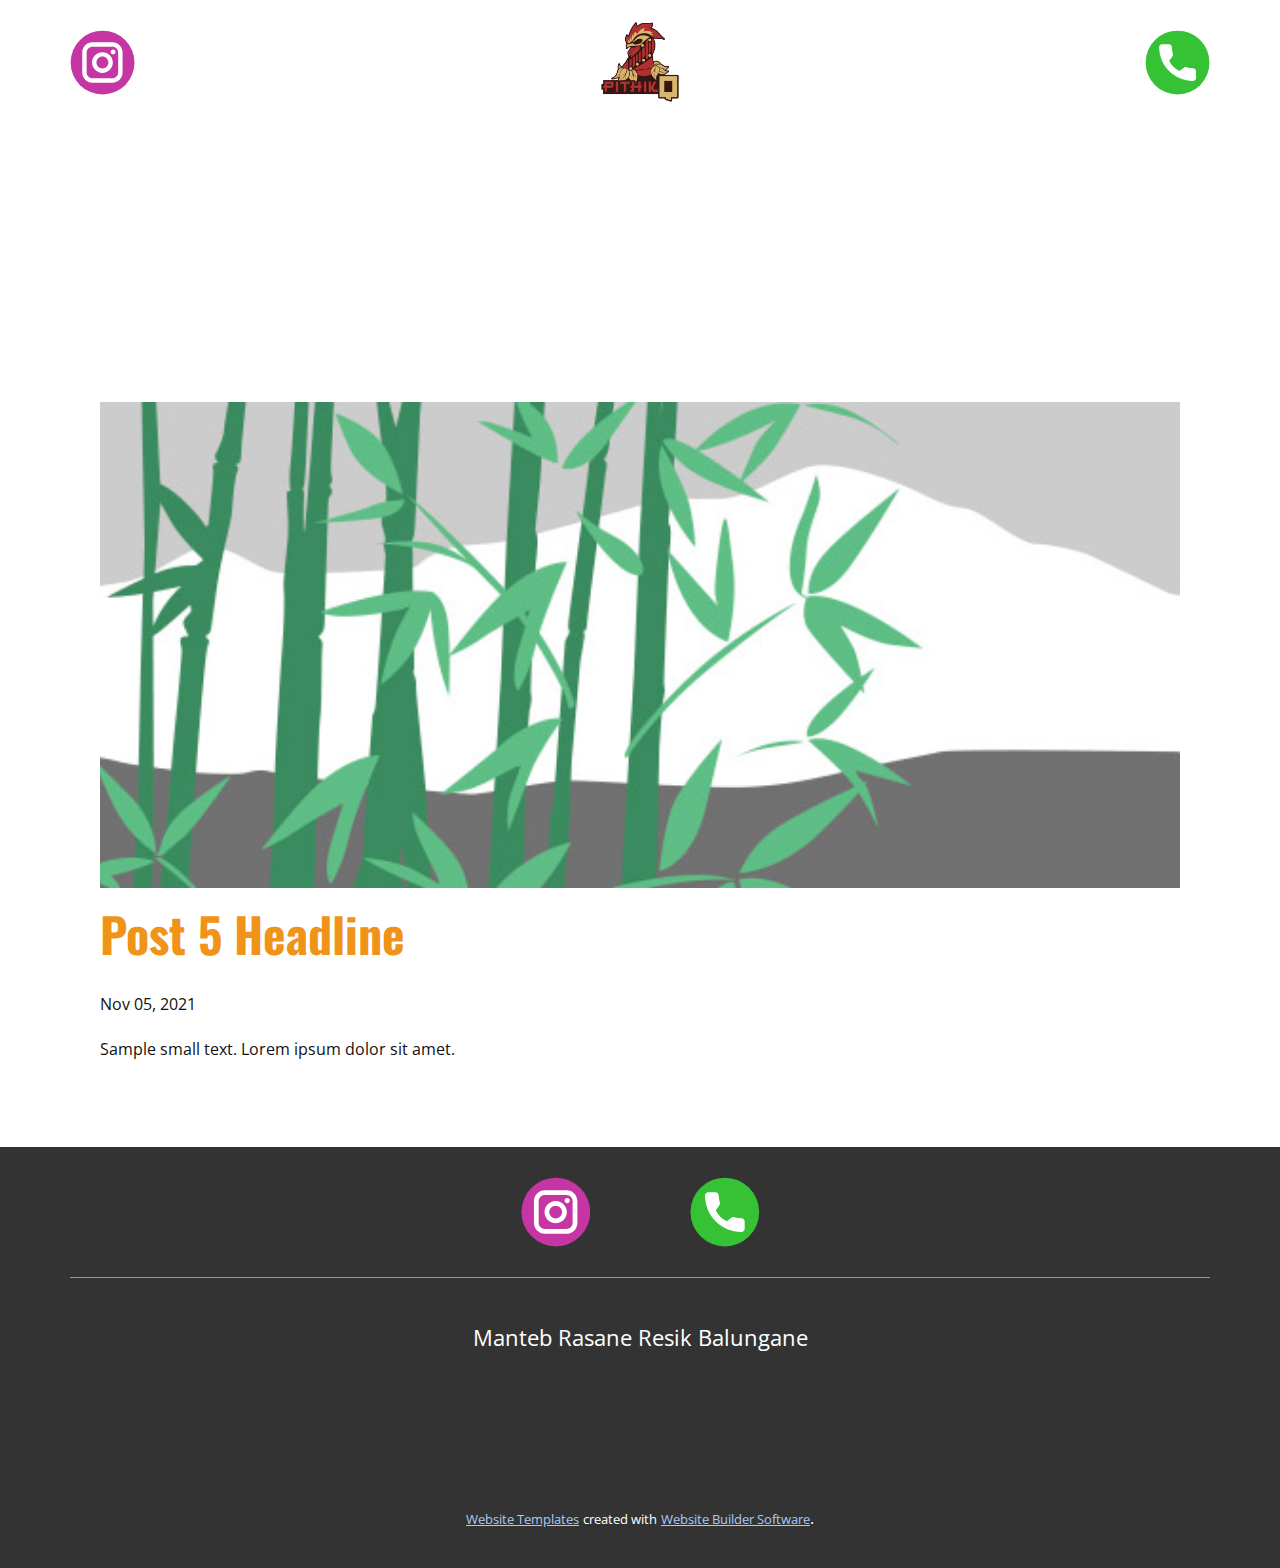
<file: blog/post-4.html>
<!doctype html>
<html style="font-size: 16px;"><head>
    <meta name="viewport" content="width=device-width, initial-scale=1.0">
    <meta charset="utf-8">
    <meta name="keywords" content="Post 1 Headline">
    <meta name="description" content="">
    <meta name="page_type" content="np-template-header-footer-from-plugin">
    <title>Post 5 Headline</title>
    <link rel="stylesheet" href="../nicepage.css" media="screen">
<link rel="stylesheet" href="../Post-Template.css" media="screen">
    <script class="u-script" type="text/javascript" src="../jquery.js" defer=""></script>
    <script class="u-script" type="text/javascript" src="../nicepage.js" defer=""></script>
    <meta name="generator" content="Nicepage 3.29.1, nicepage.com">
    <link id="u-theme-google-font" rel="stylesheet" href="https://fonts.googleapis.com/css?family=Oswald:200,300,400,500,600,700|Open+Sans:300,300i,400,400i,600,600i,700,700i,800,800i">
    
    
    <script type="application/ld+json">{
		"@context": "http://schema.org",
		"@type": "Organization",
		"name": "",
		"sameAs": [
				"https://s.id/AyoPesenAyamnya",
				"https://instagram.com/pithikq?utm_medium=copy_link",
				"https://instagram.com/pithikq?utm_medium=copy_link",
				"https://s.id/AyoPesenAyamnya"
		]
}</script>
    <meta name="theme-color" content="#002559">
  </head>
  <body class="u-body"><header class=" u-clearfix u-header u-section-row-container u-sticky" id="sec-5541"><div class="u-section-rows">
        <div class="u-section-row u-section-row-1" id="sec-71fa">
          <div class="u-clearfix u-sheet u-valign-middle-xs u-sheet-1">
            <div class="u-social-icons u-spacing-10 u-social-icons-1">
              <a class="u-social-url" target="_blank" title="Phone" href="https://s.id/AyoPesenAyamnya"><span class="u-icon u-social-icon u-social-phone u-icon-1"><svg class="u-svg-link" preserveAspectRatio="xMidYMin slice" viewBox="0 0 112 112" style=""><use xmlns:xlink="http://www.w3.org/1999/xlink" xlink:href="#svg-d235"></use></svg><svg class="u-svg-content" viewBox="0 0 112 112" x="0" y="0" id="svg-d235"><circle fill="currentColor" cx="56.1" cy="56.1" r="55"></circle><path fill="#FFFFFF" d="M82.7,66c-3.9,0-7.7-0.6-11.3-1.8c-1.8-0.6-4,0-5,1.1l-7.1,5.4c-8.3-4.4-13.4-9.5-17.7-17.7l5.2-7
	c1.4-1.4,1.8-3.3,1.3-5.2c-1.2-3.6-1.8-7.5-1.8-11.3c0-2.8-2.3-5.1-5.1-5.1H29.5c-2.8,0-5.1,2.3-5.1,5.1c0,32.2,26.2,58.4,58.4,58.4
	c2.8,0,5.1-2.3,5.1-5.1V71.1C87.8,68.3,85.6,66,82.7,66z"></path></svg></span>
              </a>
            </div>
            <div class="u-social-icons u-spacing-10 u-social-icons-2">
              <a class="u-social-url" title="instagram" target="_blank" href="https://instagram.com/pithikq?utm_medium=copy_link"><span class="u-icon u-social-icon u-social-instagram u-icon-2"><svg class="u-svg-link" preserveAspectRatio="xMidYMin slice" viewBox="0 0 112 112" style=""><use xmlns:xlink="http://www.w3.org/1999/xlink" xlink:href="#svg-4755"></use></svg><svg class="u-svg-content" viewBox="0 0 112 112" x="0" y="0" id="svg-4755"><circle fill="currentColor" cx="56.1" cy="56.1" r="55"></circle><path fill="#FFFFFF" d="M55.9,38.2c-9.9,0-17.9,8-17.9,17.9C38,66,46,74,55.9,74c9.9,0,17.9-8,17.9-17.9C73.8,46.2,65.8,38.2,55.9,38.2
            z M55.9,66.4c-5.7,0-10.3-4.6-10.3-10.3c-0.1-5.7,4.6-10.3,10.3-10.3c5.7,0,10.3,4.6,10.3,10.3C66.2,61.8,61.6,66.4,55.9,66.4z"></path><path fill="#FFFFFF" d="M74.3,33.5c-2.3,0-4.2,1.9-4.2,4.2s1.9,4.2,4.2,4.2s4.2-1.9,4.2-4.2S76.6,33.5,74.3,33.5z"></path><path fill="#FFFFFF" d="M73.1,21.3H38.6c-9.7,0-17.5,7.9-17.5,17.5v34.5c0,9.7,7.9,17.6,17.5,17.6h34.5c9.7,0,17.5-7.9,17.5-17.5V38.8
            C90.6,29.1,82.7,21.3,73.1,21.3z M83,73.3c0,5.5-4.5,9.9-9.9,9.9H38.6c-5.5,0-9.9-4.5-9.9-9.9V38.8c0-5.5,4.5-9.9,9.9-9.9h34.5
            c5.5,0,9.9,4.5,9.9,9.9V73.3z"></path></svg></span>
              </a>
            </div>
            <img class="u-image u-image-default u-preserve-proportions u-image-1" src="../images/pithikqfinalcopytransparan2.png" alt="" data-image-width="5556" data-image-height="5556">
          </div>
          
          
          
          
          
        </div>
        <div class="u-section-row u-section-row-2" id="sec-13b1">
          <div class="u-align-left u-clearfix u-sheet u-sheet-2"></div>
          
          
          
          
          
        </div>
      </div></header>
    <section class="u-align-center u-clearfix u-section-1" id="sec-5dbb">
      <div class="u-clearfix u-sheet u-valign-middle-md u-valign-middle-sm u-valign-middle-xs u-sheet-1"><!--post_details--><!--post_details_options_json--><!--{"source":""}--><!--/post_details_options_json--><!--blog_post-->
        <div class="u-container-style u-expanded-width u-post-details u-post-details-1">
          <div class="u-container-layout u-valign-middle u-container-layout-1"><!--blog_post_image-->
            <img alt="" class="u-blog-control u-expanded-width u-image u-image-default u-image-1" src="[data-uri]"><!--/blog_post_image--><!--blog_post_header-->
            <h2 class="u-blog-control u-text u-text-1">Post 5 Headline</h2><!--/blog_post_header--><!--blog_post_metadata-->
            <div class="u-blog-control u-metadata u-metadata-1"><!--blog_post_metadata_date-->
              <span class="u-meta-date u-meta-icon">Nov 05, 2021</span><!--/blog_post_metadata_date--><!--blog_post_metadata_category-->
              <!--/blog_post_metadata_category--><!--blog_post_metadata_comments-->
              <!--/blog_post_metadata_comments-->
            </div><!--/blog_post_metadata--><!--blog_post_content-->
            <div class="u-align-justify u-blog-control u-post-content u-text u-text-2 fr-view">
  Sample small text. Lorem ipsum dolor sit amet.
  </div><!--/blog_post_content-->
          </div>
        </div><!--/blog_post--><!--/post_details-->
      </div>
    </section>
    
    
    <footer class="u-clearfix u-footer u-grey-80" id="sec-72df"><div class="u-clearfix u-sheet u-sheet-1">
        <div class="u-align-left u-social-icons u-spacing-100 u-social-icons-1">
          <a class="u-social-url" title="instagram" target="_blank" href="https://instagram.com/pithikq?utm_medium=copy_link"><span class="u-icon u-social-icon u-social-instagram u-icon-1"><svg class="u-svg-link" preserveAspectRatio="xMidYMin slice" viewBox="0 0 112 112" style=""><use xmlns:xlink="http://www.w3.org/1999/xlink" xlink:href="#svg-0576"></use></svg><svg class="u-svg-content" viewBox="0 0 112 112" x="0" y="0" id="svg-0576"><circle fill="currentColor" cx="56.1" cy="56.1" r="55"></circle><path fill="#FFFFFF" d="M55.9,38.2c-9.9,0-17.9,8-17.9,17.9C38,66,46,74,55.9,74c9.9,0,17.9-8,17.9-17.9C73.8,46.2,65.8,38.2,55.9,38.2
            z M55.9,66.4c-5.7,0-10.3-4.6-10.3-10.3c-0.1-5.7,4.6-10.3,10.3-10.3c5.7,0,10.3,4.6,10.3,10.3C66.2,61.8,61.6,66.4,55.9,66.4z"></path><path fill="#FFFFFF" d="M74.3,33.5c-2.3,0-4.2,1.9-4.2,4.2s1.9,4.2,4.2,4.2s4.2-1.9,4.2-4.2S76.6,33.5,74.3,33.5z"></path><path fill="#FFFFFF" d="M73.1,21.3H38.6c-9.7,0-17.5,7.9-17.5,17.5v34.5c0,9.7,7.9,17.6,17.5,17.6h34.5c9.7,0,17.5-7.9,17.5-17.5V38.8
            C90.6,29.1,82.7,21.3,73.1,21.3z M83,73.3c0,5.5-4.5,9.9-9.9,9.9H38.6c-5.5,0-9.9-4.5-9.9-9.9V38.8c0-5.5,4.5-9.9,9.9-9.9h34.5
            c5.5,0,9.9,4.5,9.9,9.9V73.3z"></path></svg></span>
          </a>
          <a class="u-social-url" target="_blank" title="Phone" href="https://s.id/AyoPesenAyamnya"><span class="u-icon u-social-icon u-social-phone u-icon-2"><svg class="u-svg-link" preserveAspectRatio="xMidYMin slice" viewBox="0 0 112 112" style=""><use xmlns:xlink="http://www.w3.org/1999/xlink" xlink:href="#svg-a67c"></use></svg><svg class="u-svg-content" viewBox="0 0 112 112" x="0" y="0" id="svg-a67c"><circle fill="currentColor" cx="56.1" cy="56.1" r="55"></circle><path fill="#FFFFFF" d="M82.7,66c-3.9,0-7.7-0.6-11.3-1.8c-1.8-0.6-4,0-5,1.1l-7.1,5.4c-8.3-4.4-13.4-9.5-17.7-17.7l5.2-7
	c1.4-1.4,1.8-3.3,1.3-5.2c-1.2-3.6-1.8-7.5-1.8-11.3c0-2.8-2.3-5.1-5.1-5.1H29.5c-2.8,0-5.1,2.3-5.1,5.1c0,32.2,26.2,58.4,58.4,58.4
	c2.8,0,5.1-2.3,5.1-5.1V71.1C87.8,68.3,85.6,66,82.7,66z"></path></svg></span>
          </a>
        </div>
        <div class="u-border-1 u-border-white u-expanded-width u-line u-line-horizontal u-opacity u-opacity-50 u-line-1"></div>
        <p class="u-align-center u-text u-text-1">
          <span style="font-size: 1.375rem;">Manteb Rasane Resik Balungan​e</span>
        </p>
      </div></footer>
    <section class="u-backlink u-clearfix u-grey-80">
      <a class="u-link" href="https://nicepage.com/website-templates" target="_blank">
        <span>Website Templates</span>
      </a>
      <p class="u-text">
        <span>created with</span>
      </p>
      <a class="u-link" href="" target="_blank">
        <span>Website Builder Software</span>
      </a>. 
    </section>
  
</body></html>
</file>
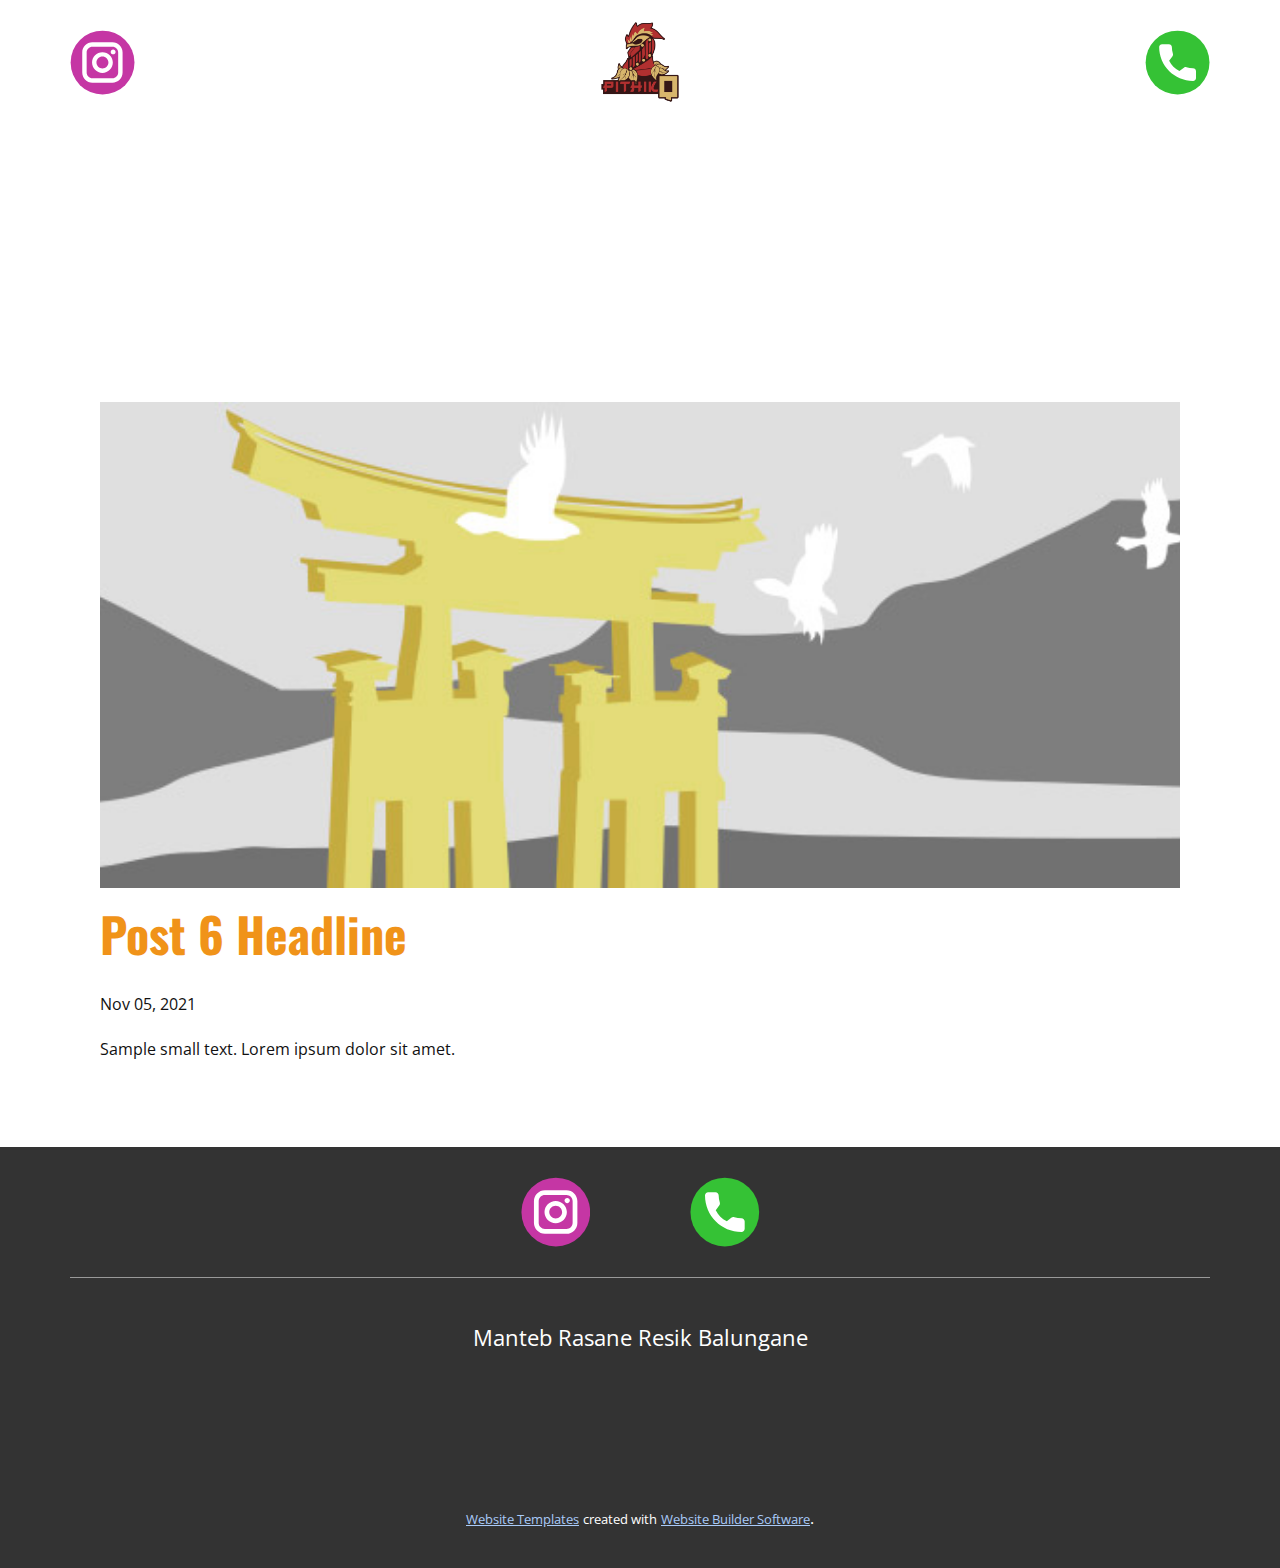
<file: blog/post-5.html>
<!doctype html>
<html style="font-size: 16px;"><head>
    <meta name="viewport" content="width=device-width, initial-scale=1.0">
    <meta charset="utf-8">
    <meta name="keywords" content="Post 1 Headline">
    <meta name="description" content="">
    <meta name="page_type" content="np-template-header-footer-from-plugin">
    <title>Post 6 Headline</title>
    <link rel="stylesheet" href="../nicepage.css" media="screen">
<link rel="stylesheet" href="../Post-Template.css" media="screen">
    <script class="u-script" type="text/javascript" src="../jquery.js" defer=""></script>
    <script class="u-script" type="text/javascript" src="../nicepage.js" defer=""></script>
    <meta name="generator" content="Nicepage 3.29.1, nicepage.com">
    <link id="u-theme-google-font" rel="stylesheet" href="https://fonts.googleapis.com/css?family=Oswald:200,300,400,500,600,700|Open+Sans:300,300i,400,400i,600,600i,700,700i,800,800i">
    
    
    <script type="application/ld+json">{
		"@context": "http://schema.org",
		"@type": "Organization",
		"name": "",
		"sameAs": [
				"https://s.id/AyoPesenAyamnya",
				"https://instagram.com/pithikq?utm_medium=copy_link",
				"https://instagram.com/pithikq?utm_medium=copy_link",
				"https://s.id/AyoPesenAyamnya"
		]
}</script>
    <meta name="theme-color" content="#002559">
  </head>
  <body class="u-body"><header class=" u-clearfix u-header u-section-row-container u-sticky" id="sec-5541"><div class="u-section-rows">
        <div class="u-section-row u-section-row-1" id="sec-71fa">
          <div class="u-clearfix u-sheet u-valign-middle-xs u-sheet-1">
            <div class="u-social-icons u-spacing-10 u-social-icons-1">
              <a class="u-social-url" target="_blank" title="Phone" href="https://s.id/AyoPesenAyamnya"><span class="u-icon u-social-icon u-social-phone u-icon-1"><svg class="u-svg-link" preserveAspectRatio="xMidYMin slice" viewBox="0 0 112 112" style=""><use xmlns:xlink="http://www.w3.org/1999/xlink" xlink:href="#svg-d235"></use></svg><svg class="u-svg-content" viewBox="0 0 112 112" x="0" y="0" id="svg-d235"><circle fill="currentColor" cx="56.1" cy="56.1" r="55"></circle><path fill="#FFFFFF" d="M82.7,66c-3.9,0-7.7-0.6-11.3-1.8c-1.8-0.6-4,0-5,1.1l-7.1,5.4c-8.3-4.4-13.4-9.5-17.7-17.7l5.2-7
	c1.4-1.4,1.8-3.3,1.3-5.2c-1.2-3.6-1.8-7.5-1.8-11.3c0-2.8-2.3-5.1-5.1-5.1H29.5c-2.8,0-5.1,2.3-5.1,5.1c0,32.2,26.2,58.4,58.4,58.4
	c2.8,0,5.1-2.3,5.1-5.1V71.1C87.8,68.3,85.6,66,82.7,66z"></path></svg></span>
              </a>
            </div>
            <div class="u-social-icons u-spacing-10 u-social-icons-2">
              <a class="u-social-url" title="instagram" target="_blank" href="https://instagram.com/pithikq?utm_medium=copy_link"><span class="u-icon u-social-icon u-social-instagram u-icon-2"><svg class="u-svg-link" preserveAspectRatio="xMidYMin slice" viewBox="0 0 112 112" style=""><use xmlns:xlink="http://www.w3.org/1999/xlink" xlink:href="#svg-4755"></use></svg><svg class="u-svg-content" viewBox="0 0 112 112" x="0" y="0" id="svg-4755"><circle fill="currentColor" cx="56.1" cy="56.1" r="55"></circle><path fill="#FFFFFF" d="M55.9,38.2c-9.9,0-17.9,8-17.9,17.9C38,66,46,74,55.9,74c9.9,0,17.9-8,17.9-17.9C73.8,46.2,65.8,38.2,55.9,38.2
            z M55.9,66.4c-5.7,0-10.3-4.6-10.3-10.3c-0.1-5.7,4.6-10.3,10.3-10.3c5.7,0,10.3,4.6,10.3,10.3C66.2,61.8,61.6,66.4,55.9,66.4z"></path><path fill="#FFFFFF" d="M74.3,33.5c-2.3,0-4.2,1.9-4.2,4.2s1.9,4.2,4.2,4.2s4.2-1.9,4.2-4.2S76.6,33.5,74.3,33.5z"></path><path fill="#FFFFFF" d="M73.1,21.3H38.6c-9.7,0-17.5,7.9-17.5,17.5v34.5c0,9.7,7.9,17.6,17.5,17.6h34.5c9.7,0,17.5-7.9,17.5-17.5V38.8
            C90.6,29.1,82.7,21.3,73.1,21.3z M83,73.3c0,5.5-4.5,9.9-9.9,9.9H38.6c-5.5,0-9.9-4.5-9.9-9.9V38.8c0-5.5,4.5-9.9,9.9-9.9h34.5
            c5.5,0,9.9,4.5,9.9,9.9V73.3z"></path></svg></span>
              </a>
            </div>
            <img class="u-image u-image-default u-preserve-proportions u-image-1" src="../images/pithikqfinalcopytransparan2.png" alt="" data-image-width="5556" data-image-height="5556">
          </div>
          
          
          
          
          
        </div>
        <div class="u-section-row u-section-row-2" id="sec-13b1">
          <div class="u-align-left u-clearfix u-sheet u-sheet-2"></div>
          
          
          
          
          
        </div>
      </div></header>
    <section class="u-align-center u-clearfix u-section-1" id="sec-5dbb">
      <div class="u-clearfix u-sheet u-valign-middle-md u-valign-middle-sm u-valign-middle-xs u-sheet-1"><!--post_details--><!--post_details_options_json--><!--{"source":""}--><!--/post_details_options_json--><!--blog_post-->
        <div class="u-container-style u-expanded-width u-post-details u-post-details-1">
          <div class="u-container-layout u-valign-middle u-container-layout-1"><!--blog_post_image-->
            <img alt="" class="u-blog-control u-expanded-width u-image u-image-default u-image-1" src="[data-uri]"><!--/blog_post_image--><!--blog_post_header-->
            <h2 class="u-blog-control u-text u-text-1">Post 6 Headline</h2><!--/blog_post_header--><!--blog_post_metadata-->
            <div class="u-blog-control u-metadata u-metadata-1"><!--blog_post_metadata_date-->
              <span class="u-meta-date u-meta-icon">Nov 05, 2021</span><!--/blog_post_metadata_date--><!--blog_post_metadata_category-->
              <!--/blog_post_metadata_category--><!--blog_post_metadata_comments-->
              <!--/blog_post_metadata_comments-->
            </div><!--/blog_post_metadata--><!--blog_post_content-->
            <div class="u-align-justify u-blog-control u-post-content u-text u-text-2 fr-view">
  Sample small text. Lorem ipsum dolor sit amet.
  </div><!--/blog_post_content-->
          </div>
        </div><!--/blog_post--><!--/post_details-->
      </div>
    </section>
    
    
    <footer class="u-clearfix u-footer u-grey-80" id="sec-72df"><div class="u-clearfix u-sheet u-sheet-1">
        <div class="u-align-left u-social-icons u-spacing-100 u-social-icons-1">
          <a class="u-social-url" title="instagram" target="_blank" href="https://instagram.com/pithikq?utm_medium=copy_link"><span class="u-icon u-social-icon u-social-instagram u-icon-1"><svg class="u-svg-link" preserveAspectRatio="xMidYMin slice" viewBox="0 0 112 112" style=""><use xmlns:xlink="http://www.w3.org/1999/xlink" xlink:href="#svg-0576"></use></svg><svg class="u-svg-content" viewBox="0 0 112 112" x="0" y="0" id="svg-0576"><circle fill="currentColor" cx="56.1" cy="56.1" r="55"></circle><path fill="#FFFFFF" d="M55.9,38.2c-9.9,0-17.9,8-17.9,17.9C38,66,46,74,55.9,74c9.9,0,17.9-8,17.9-17.9C73.8,46.2,65.8,38.2,55.9,38.2
            z M55.9,66.4c-5.7,0-10.3-4.6-10.3-10.3c-0.1-5.7,4.6-10.3,10.3-10.3c5.7,0,10.3,4.6,10.3,10.3C66.2,61.8,61.6,66.4,55.9,66.4z"></path><path fill="#FFFFFF" d="M74.3,33.5c-2.3,0-4.2,1.9-4.2,4.2s1.9,4.2,4.2,4.2s4.2-1.9,4.2-4.2S76.6,33.5,74.3,33.5z"></path><path fill="#FFFFFF" d="M73.1,21.3H38.6c-9.7,0-17.5,7.9-17.5,17.5v34.5c0,9.7,7.9,17.6,17.5,17.6h34.5c9.7,0,17.5-7.9,17.5-17.5V38.8
            C90.6,29.1,82.7,21.3,73.1,21.3z M83,73.3c0,5.5-4.5,9.9-9.9,9.9H38.6c-5.5,0-9.9-4.5-9.9-9.9V38.8c0-5.5,4.5-9.9,9.9-9.9h34.5
            c5.5,0,9.9,4.5,9.9,9.9V73.3z"></path></svg></span>
          </a>
          <a class="u-social-url" target="_blank" title="Phone" href="https://s.id/AyoPesenAyamnya"><span class="u-icon u-social-icon u-social-phone u-icon-2"><svg class="u-svg-link" preserveAspectRatio="xMidYMin slice" viewBox="0 0 112 112" style=""><use xmlns:xlink="http://www.w3.org/1999/xlink" xlink:href="#svg-a67c"></use></svg><svg class="u-svg-content" viewBox="0 0 112 112" x="0" y="0" id="svg-a67c"><circle fill="currentColor" cx="56.1" cy="56.1" r="55"></circle><path fill="#FFFFFF" d="M82.7,66c-3.9,0-7.7-0.6-11.3-1.8c-1.8-0.6-4,0-5,1.1l-7.1,5.4c-8.3-4.4-13.4-9.5-17.7-17.7l5.2-7
	c1.4-1.4,1.8-3.3,1.3-5.2c-1.2-3.6-1.8-7.5-1.8-11.3c0-2.8-2.3-5.1-5.1-5.1H29.5c-2.8,0-5.1,2.3-5.1,5.1c0,32.2,26.2,58.4,58.4,58.4
	c2.8,0,5.1-2.3,5.1-5.1V71.1C87.8,68.3,85.6,66,82.7,66z"></path></svg></span>
          </a>
        </div>
        <div class="u-border-1 u-border-white u-expanded-width u-line u-line-horizontal u-opacity u-opacity-50 u-line-1"></div>
        <p class="u-align-center u-text u-text-1">
          <span style="font-size: 1.375rem;">Manteb Rasane Resik Balungan​e</span>
        </p>
      </div></footer>
    <section class="u-backlink u-clearfix u-grey-80">
      <a class="u-link" href="https://nicepage.com/website-templates" target="_blank">
        <span>Website Templates</span>
      </a>
      <p class="u-text">
        <span>created with</span>
      </p>
      <a class="u-link" href="" target="_blank">
        <span>Website Builder Software</span>
      </a>. 
    </section>
  
</body></html>
</file>
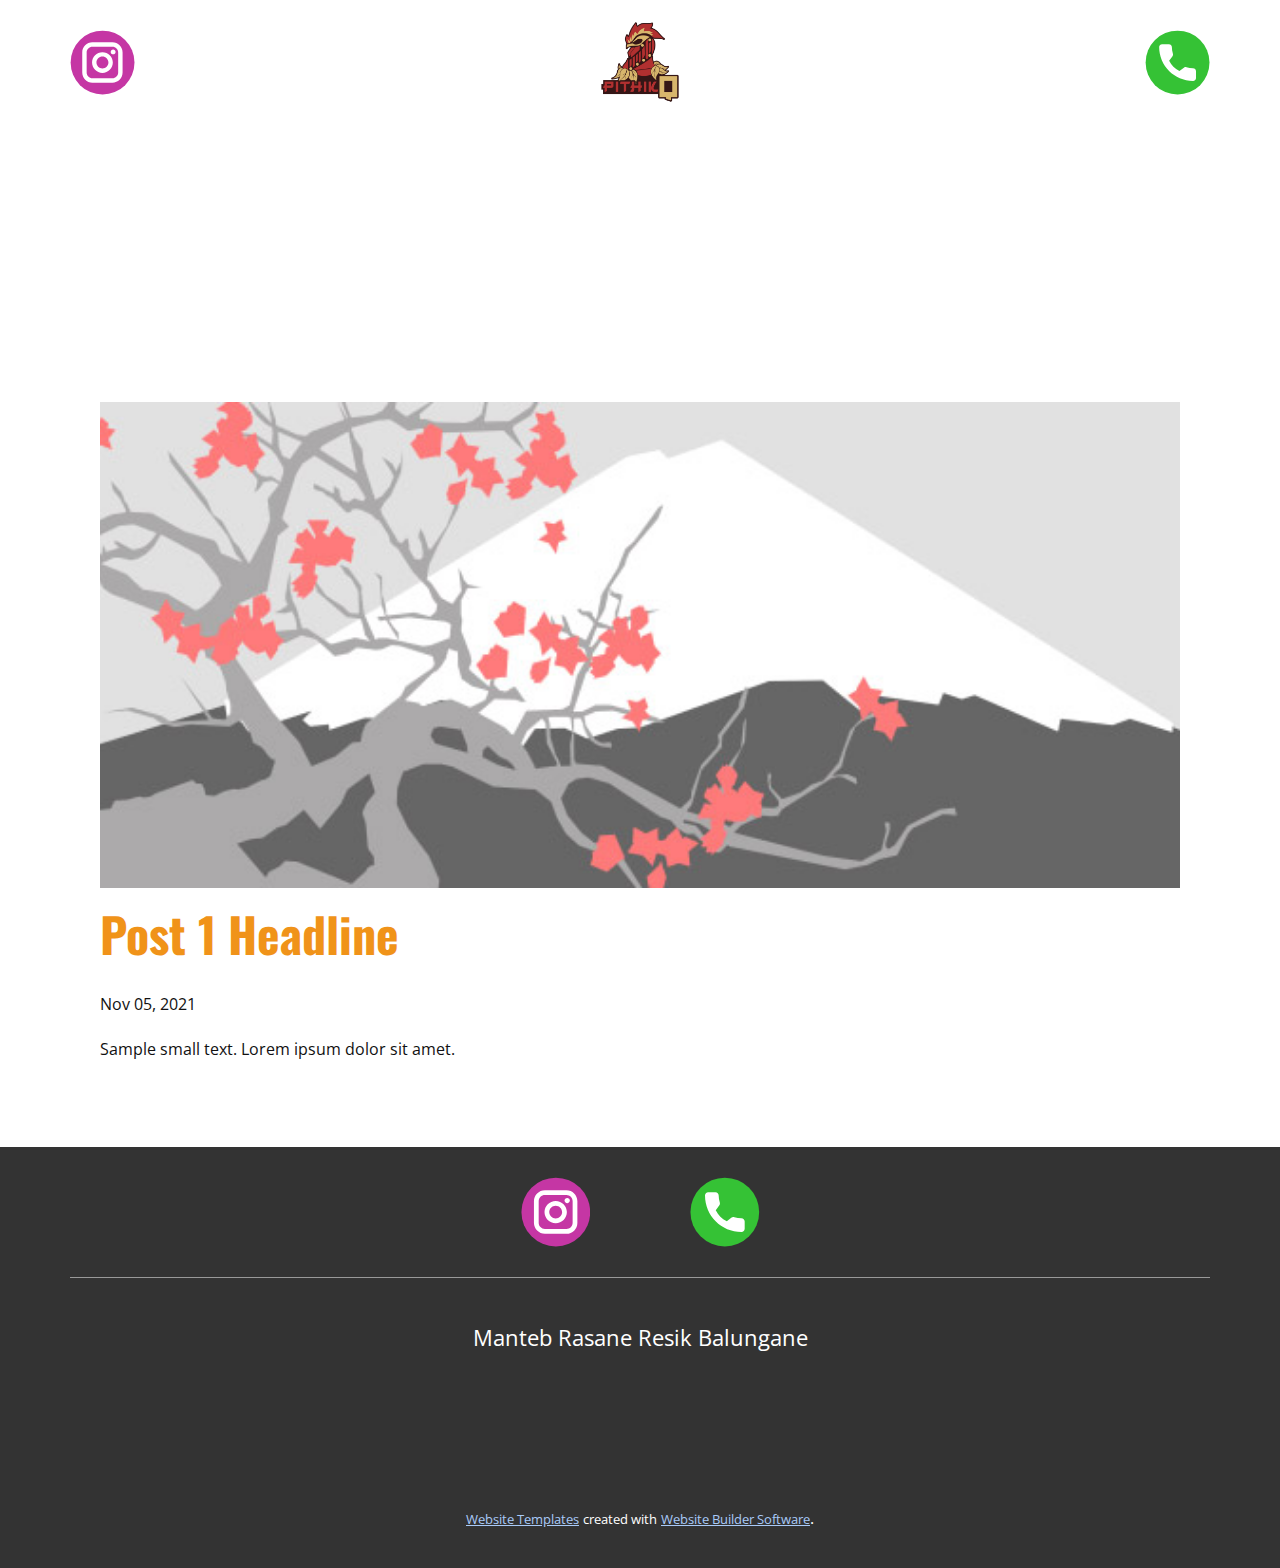
<file: blog/post.html>
<!doctype html>
<html style="font-size: 16px;"><head>
    <meta name="viewport" content="width=device-width, initial-scale=1.0">
    <meta charset="utf-8">
    <meta name="keywords" content="Post 1 Headline">
    <meta name="description" content="">
    <meta name="page_type" content="np-template-header-footer-from-plugin">
    <title>Post 1 Headline</title>
    <link rel="stylesheet" href="../nicepage.css" media="screen">
<link rel="stylesheet" href="../Post-Template.css" media="screen">
    <script class="u-script" type="text/javascript" src="../jquery.js" defer=""></script>
    <script class="u-script" type="text/javascript" src="../nicepage.js" defer=""></script>
    <meta name="generator" content="Nicepage 3.29.1, nicepage.com">
    <link id="u-theme-google-font" rel="stylesheet" href="https://fonts.googleapis.com/css?family=Oswald:200,300,400,500,600,700|Open+Sans:300,300i,400,400i,600,600i,700,700i,800,800i">
    
    
    <script type="application/ld+json">{
		"@context": "http://schema.org",
		"@type": "Organization",
		"name": "",
		"sameAs": [
				"https://s.id/AyoPesenAyamnya",
				"https://instagram.com/pithikq?utm_medium=copy_link",
				"https://instagram.com/pithikq?utm_medium=copy_link",
				"https://s.id/AyoPesenAyamnya"
		]
}</script>
    <meta name="theme-color" content="#002559">
  </head>
  <body class="u-body"><header class=" u-clearfix u-header u-section-row-container u-sticky" id="sec-5541"><div class="u-section-rows">
        <div class="u-section-row u-section-row-1" id="sec-71fa">
          <div class="u-clearfix u-sheet u-valign-middle-xs u-sheet-1">
            <div class="u-social-icons u-spacing-10 u-social-icons-1">
              <a class="u-social-url" target="_blank" title="Phone" href="https://s.id/AyoPesenAyamnya"><span class="u-icon u-social-icon u-social-phone u-icon-1"><svg class="u-svg-link" preserveAspectRatio="xMidYMin slice" viewBox="0 0 112 112" style=""><use xmlns:xlink="http://www.w3.org/1999/xlink" xlink:href="#svg-d235"></use></svg><svg class="u-svg-content" viewBox="0 0 112 112" x="0" y="0" id="svg-d235"><circle fill="currentColor" cx="56.1" cy="56.1" r="55"></circle><path fill="#FFFFFF" d="M82.7,66c-3.9,0-7.7-0.6-11.3-1.8c-1.8-0.6-4,0-5,1.1l-7.1,5.4c-8.3-4.4-13.4-9.5-17.7-17.7l5.2-7
	c1.4-1.4,1.8-3.3,1.3-5.2c-1.2-3.6-1.8-7.5-1.8-11.3c0-2.8-2.3-5.1-5.1-5.1H29.5c-2.8,0-5.1,2.3-5.1,5.1c0,32.2,26.2,58.4,58.4,58.4
	c2.8,0,5.1-2.3,5.1-5.1V71.1C87.8,68.3,85.6,66,82.7,66z"></path></svg></span>
              </a>
            </div>
            <div class="u-social-icons u-spacing-10 u-social-icons-2">
              <a class="u-social-url" title="instagram" target="_blank" href="https://instagram.com/pithikq?utm_medium=copy_link"><span class="u-icon u-social-icon u-social-instagram u-icon-2"><svg class="u-svg-link" preserveAspectRatio="xMidYMin slice" viewBox="0 0 112 112" style=""><use xmlns:xlink="http://www.w3.org/1999/xlink" xlink:href="#svg-4755"></use></svg><svg class="u-svg-content" viewBox="0 0 112 112" x="0" y="0" id="svg-4755"><circle fill="currentColor" cx="56.1" cy="56.1" r="55"></circle><path fill="#FFFFFF" d="M55.9,38.2c-9.9,0-17.9,8-17.9,17.9C38,66,46,74,55.9,74c9.9,0,17.9-8,17.9-17.9C73.8,46.2,65.8,38.2,55.9,38.2
            z M55.9,66.4c-5.7,0-10.3-4.6-10.3-10.3c-0.1-5.7,4.6-10.3,10.3-10.3c5.7,0,10.3,4.6,10.3,10.3C66.2,61.8,61.6,66.4,55.9,66.4z"></path><path fill="#FFFFFF" d="M74.3,33.5c-2.3,0-4.2,1.9-4.2,4.2s1.9,4.2,4.2,4.2s4.2-1.9,4.2-4.2S76.6,33.5,74.3,33.5z"></path><path fill="#FFFFFF" d="M73.1,21.3H38.6c-9.7,0-17.5,7.9-17.5,17.5v34.5c0,9.7,7.9,17.6,17.5,17.6h34.5c9.7,0,17.5-7.9,17.5-17.5V38.8
            C90.6,29.1,82.7,21.3,73.1,21.3z M83,73.3c0,5.5-4.5,9.9-9.9,9.9H38.6c-5.5,0-9.9-4.5-9.9-9.9V38.8c0-5.5,4.5-9.9,9.9-9.9h34.5
            c5.5,0,9.9,4.5,9.9,9.9V73.3z"></path></svg></span>
              </a>
            </div>
            <img class="u-image u-image-default u-preserve-proportions u-image-1" src="../images/pithikqfinalcopytransparan2.png" alt="" data-image-width="5556" data-image-height="5556">
          </div>
          
          
          
          
          
        </div>
        <div class="u-section-row u-section-row-2" id="sec-13b1">
          <div class="u-align-left u-clearfix u-sheet u-sheet-2"></div>
          
          
          
          
          
        </div>
      </div></header>
    <section class="u-align-center u-clearfix u-section-1" id="sec-5dbb">
      <div class="u-clearfix u-sheet u-valign-middle-md u-valign-middle-sm u-valign-middle-xs u-sheet-1"><!--post_details--><!--post_details_options_json--><!--{"source":""}--><!--/post_details_options_json--><!--blog_post-->
        <div class="u-container-style u-expanded-width u-post-details u-post-details-1">
          <div class="u-container-layout u-valign-middle u-container-layout-1"><!--blog_post_image-->
            <img alt="" class="u-blog-control u-expanded-width u-image u-image-default u-image-1" src="[data-uri]"><!--/blog_post_image--><!--blog_post_header-->
            <h2 class="u-blog-control u-text u-text-1">Post 1 Headline</h2><!--/blog_post_header--><!--blog_post_metadata-->
            <div class="u-blog-control u-metadata u-metadata-1"><!--blog_post_metadata_date-->
              <span class="u-meta-date u-meta-icon">Nov 05, 2021</span><!--/blog_post_metadata_date--><!--blog_post_metadata_category-->
              <!--/blog_post_metadata_category--><!--blog_post_metadata_comments-->
              <!--/blog_post_metadata_comments-->
            </div><!--/blog_post_metadata--><!--blog_post_content-->
            <div class="u-align-justify u-blog-control u-post-content u-text u-text-2 fr-view">
  Sample small text. Lorem ipsum dolor sit amet.
  </div><!--/blog_post_content-->
          </div>
        </div><!--/blog_post--><!--/post_details-->
      </div>
    </section>
    
    
    <footer class="u-clearfix u-footer u-grey-80" id="sec-72df"><div class="u-clearfix u-sheet u-sheet-1">
        <div class="u-align-left u-social-icons u-spacing-100 u-social-icons-1">
          <a class="u-social-url" title="instagram" target="_blank" href="https://instagram.com/pithikq?utm_medium=copy_link"><span class="u-icon u-social-icon u-social-instagram u-icon-1"><svg class="u-svg-link" preserveAspectRatio="xMidYMin slice" viewBox="0 0 112 112" style=""><use xmlns:xlink="http://www.w3.org/1999/xlink" xlink:href="#svg-0576"></use></svg><svg class="u-svg-content" viewBox="0 0 112 112" x="0" y="0" id="svg-0576"><circle fill="currentColor" cx="56.1" cy="56.1" r="55"></circle><path fill="#FFFFFF" d="M55.9,38.2c-9.9,0-17.9,8-17.9,17.9C38,66,46,74,55.9,74c9.9,0,17.9-8,17.9-17.9C73.8,46.2,65.8,38.2,55.9,38.2
            z M55.9,66.4c-5.7,0-10.3-4.6-10.3-10.3c-0.1-5.7,4.6-10.3,10.3-10.3c5.7,0,10.3,4.6,10.3,10.3C66.2,61.8,61.6,66.4,55.9,66.4z"></path><path fill="#FFFFFF" d="M74.3,33.5c-2.3,0-4.2,1.9-4.2,4.2s1.9,4.2,4.2,4.2s4.2-1.9,4.2-4.2S76.6,33.5,74.3,33.5z"></path><path fill="#FFFFFF" d="M73.1,21.3H38.6c-9.7,0-17.5,7.9-17.5,17.5v34.5c0,9.7,7.9,17.6,17.5,17.6h34.5c9.7,0,17.5-7.9,17.5-17.5V38.8
            C90.6,29.1,82.7,21.3,73.1,21.3z M83,73.3c0,5.5-4.5,9.9-9.9,9.9H38.6c-5.5,0-9.9-4.5-9.9-9.9V38.8c0-5.5,4.5-9.9,9.9-9.9h34.5
            c5.5,0,9.9,4.5,9.9,9.9V73.3z"></path></svg></span>
          </a>
          <a class="u-social-url" target="_blank" title="Phone" href="https://s.id/AyoPesenAyamnya"><span class="u-icon u-social-icon u-social-phone u-icon-2"><svg class="u-svg-link" preserveAspectRatio="xMidYMin slice" viewBox="0 0 112 112" style=""><use xmlns:xlink="http://www.w3.org/1999/xlink" xlink:href="#svg-a67c"></use></svg><svg class="u-svg-content" viewBox="0 0 112 112" x="0" y="0" id="svg-a67c"><circle fill="currentColor" cx="56.1" cy="56.1" r="55"></circle><path fill="#FFFFFF" d="M82.7,66c-3.9,0-7.7-0.6-11.3-1.8c-1.8-0.6-4,0-5,1.1l-7.1,5.4c-8.3-4.4-13.4-9.5-17.7-17.7l5.2-7
	c1.4-1.4,1.8-3.3,1.3-5.2c-1.2-3.6-1.8-7.5-1.8-11.3c0-2.8-2.3-5.1-5.1-5.1H29.5c-2.8,0-5.1,2.3-5.1,5.1c0,32.2,26.2,58.4,58.4,58.4
	c2.8,0,5.1-2.3,5.1-5.1V71.1C87.8,68.3,85.6,66,82.7,66z"></path></svg></span>
          </a>
        </div>
        <div class="u-border-1 u-border-white u-expanded-width u-line u-line-horizontal u-opacity u-opacity-50 u-line-1"></div>
        <p class="u-align-center u-text u-text-1">
          <span style="font-size: 1.375rem;">Manteb Rasane Resik Balungan​e</span>
        </p>
      </div></footer>
    <section class="u-backlink u-clearfix u-grey-80">
      <a class="u-link" href="https://nicepage.com/website-templates" target="_blank">
        <span>Website Templates</span>
      </a>
      <p class="u-text">
        <span>created with</span>
      </p>
      <a class="u-link" href="" target="_blank">
        <span>Website Builder Software</span>
      </a>. 
    </section>
  
</body></html>
</file>
